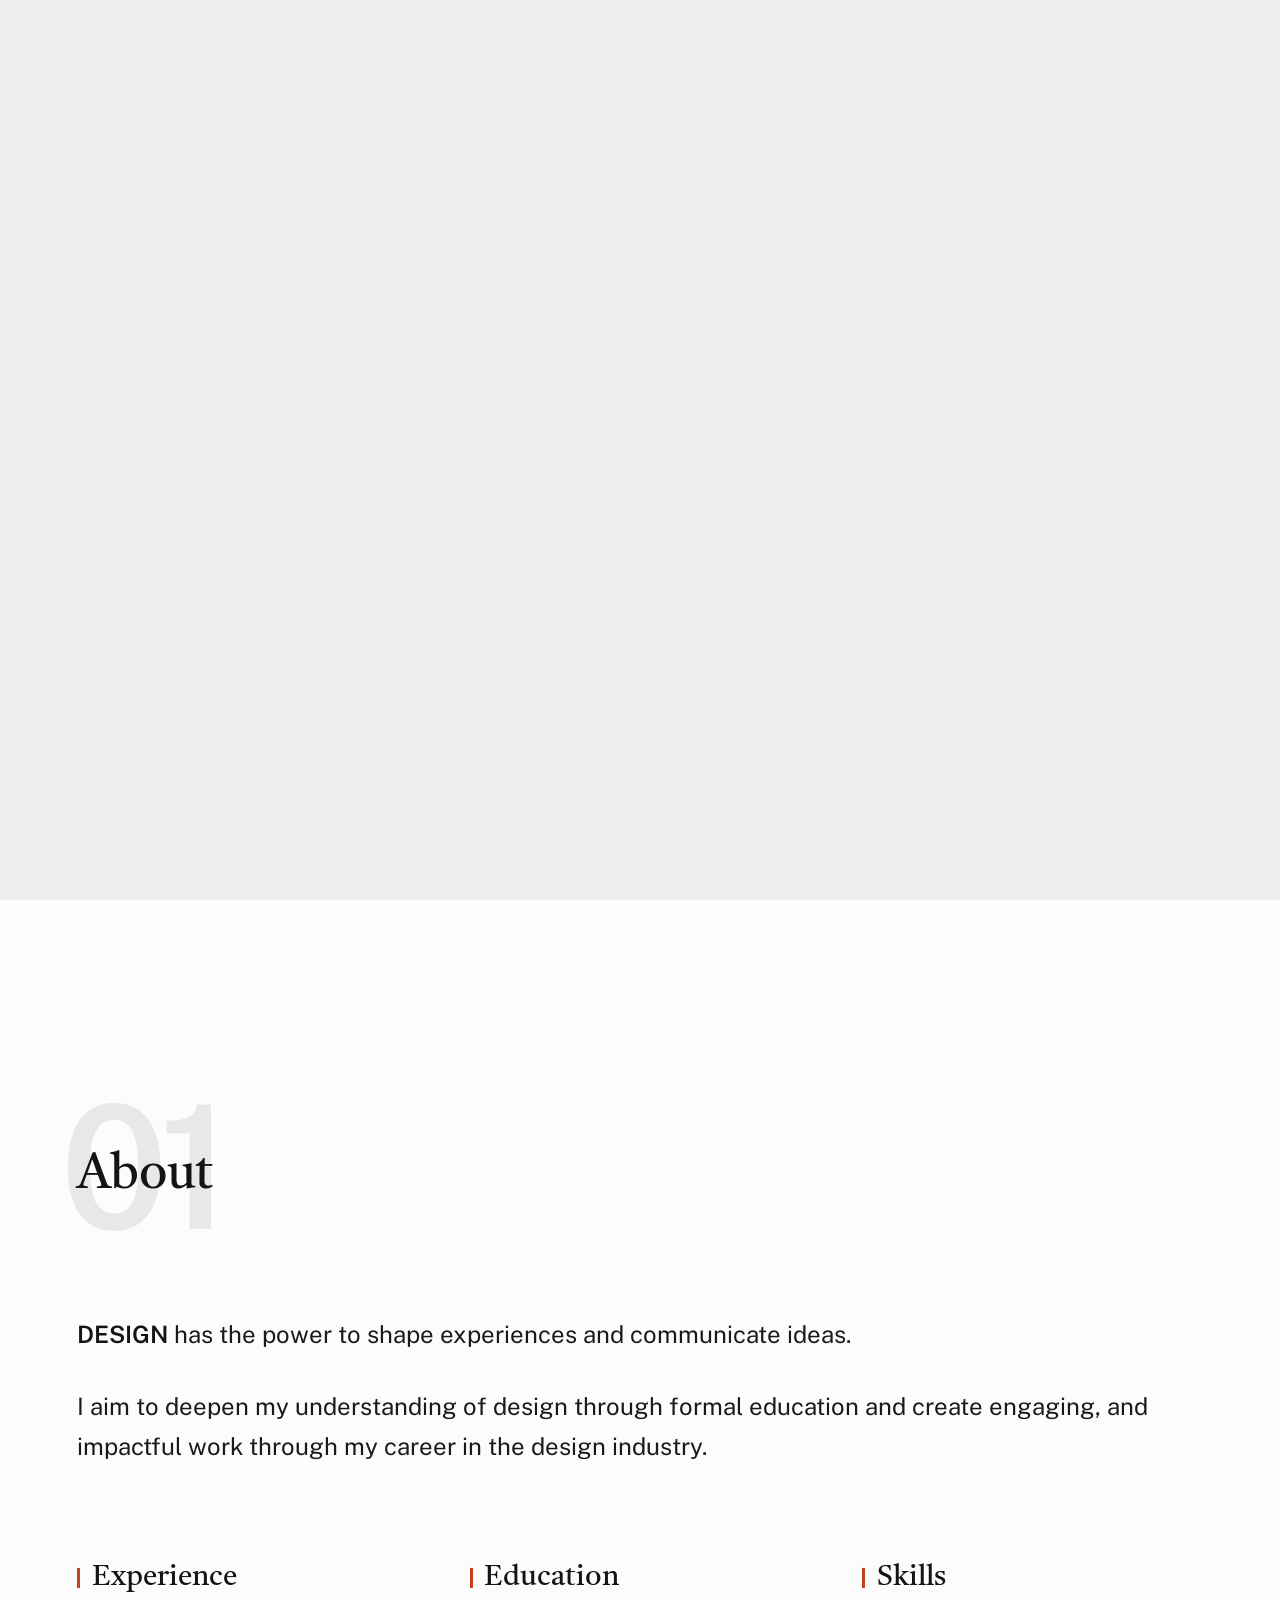
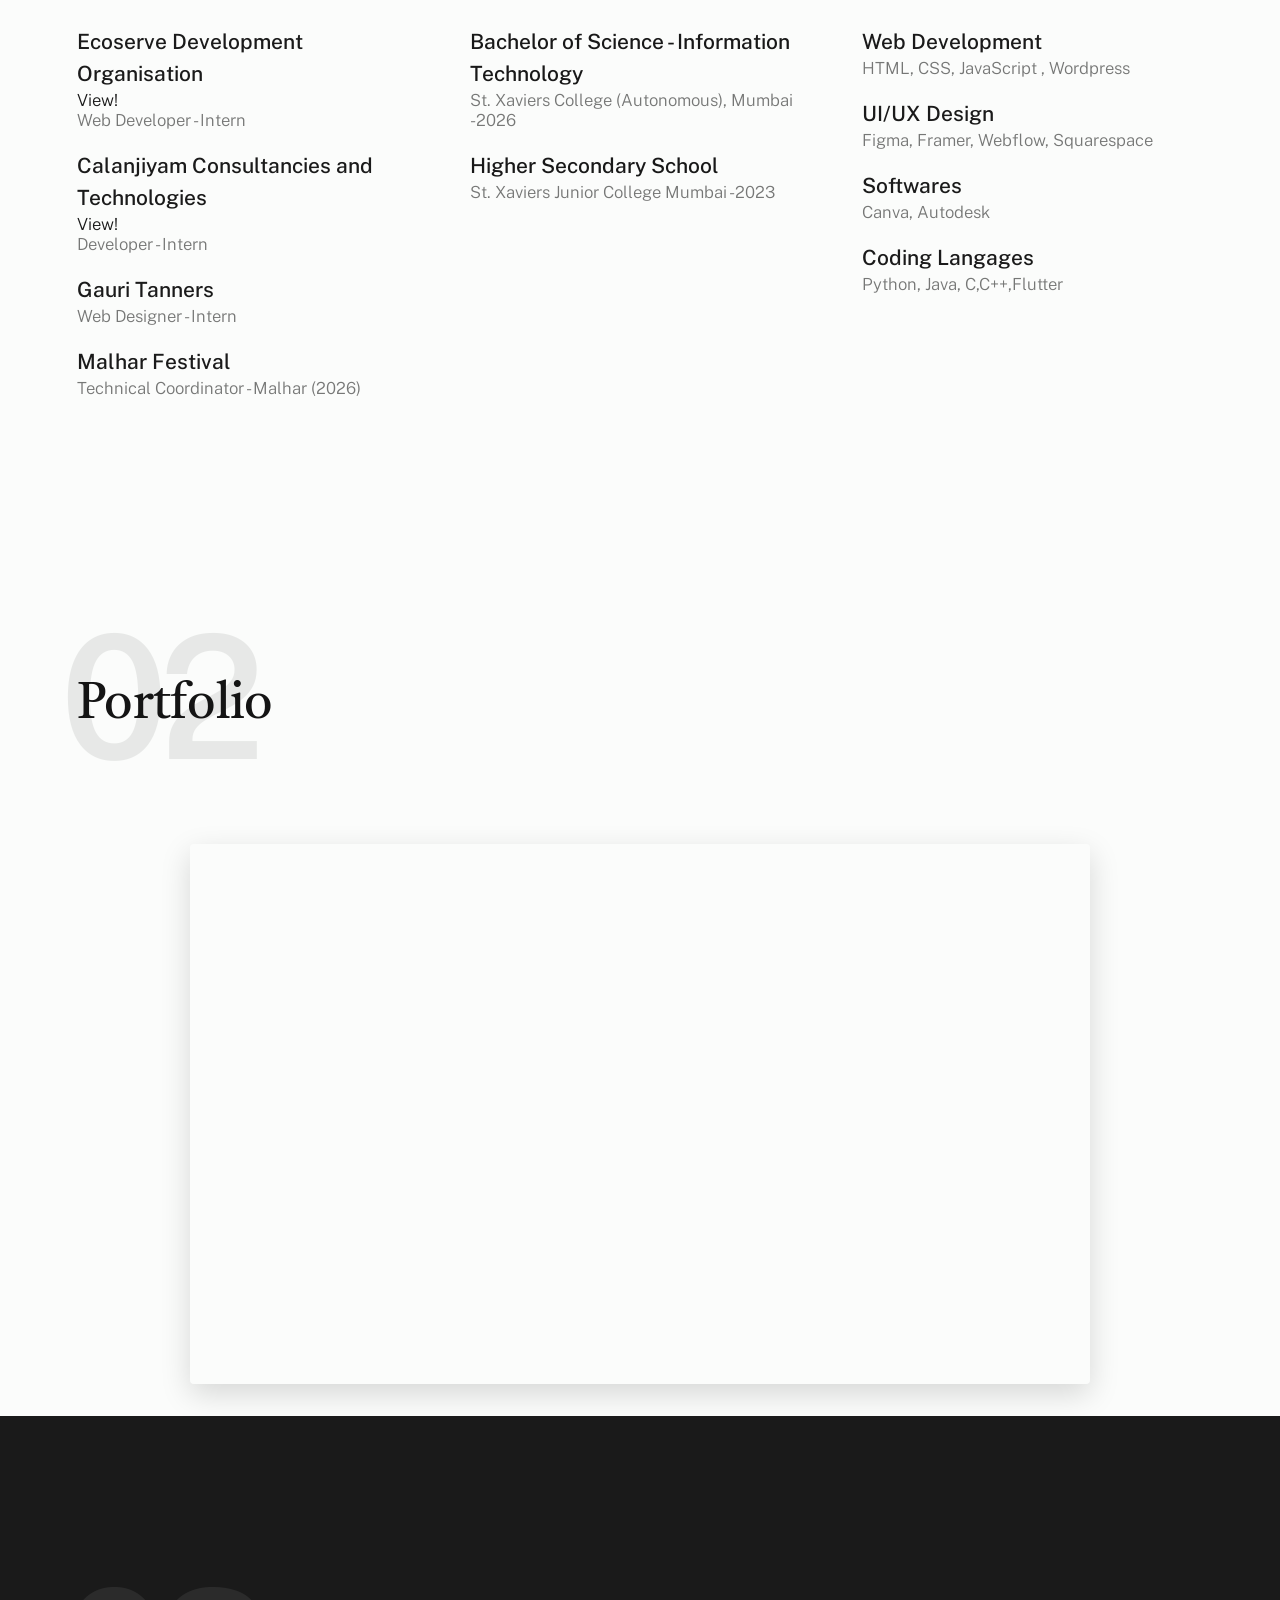
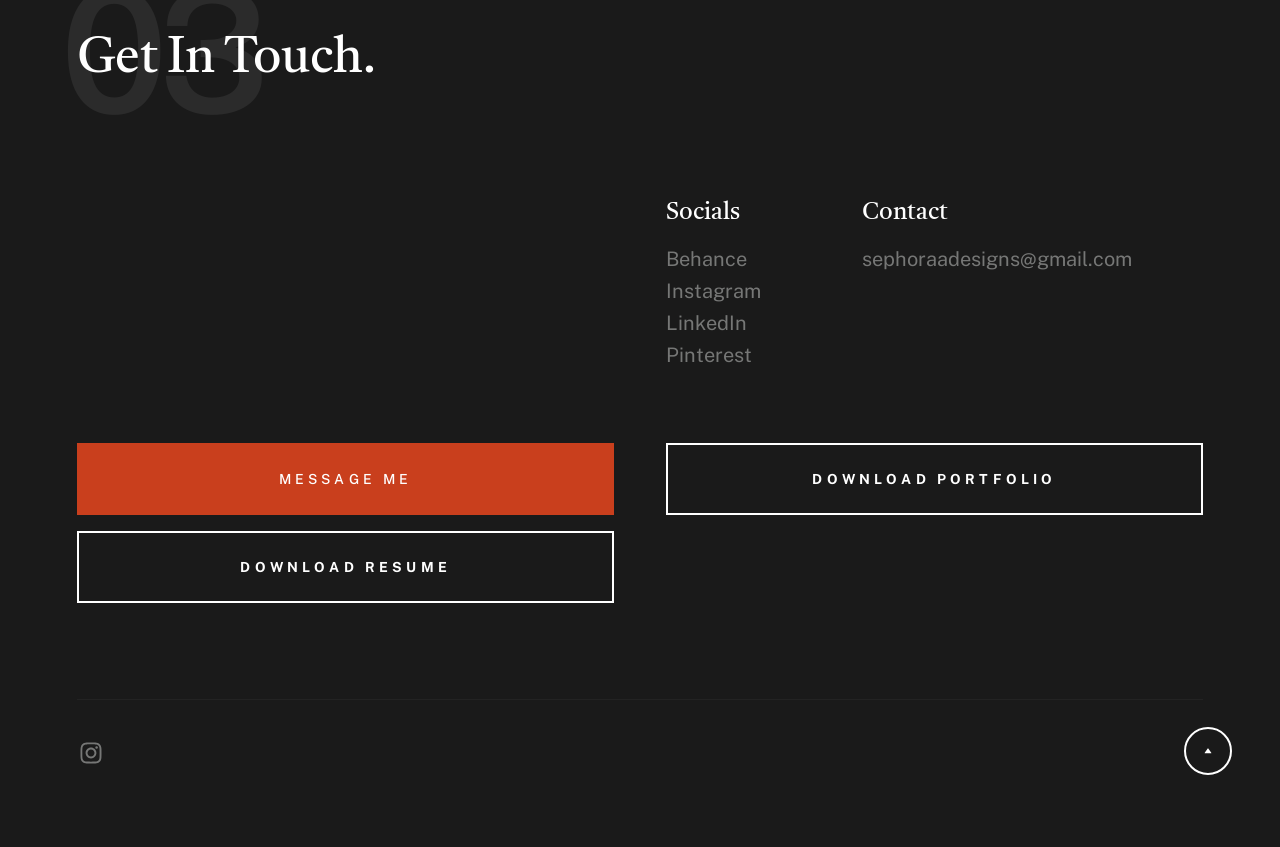
<file: index.html>
<!doctype html>
<html lang="en" class="no-js">
  <head>
    <!--- basic page needs
    ================================================== -->
    <meta charset="utf-8" />
    <meta name="viewport" content="width=device-width, initial-scale=1" />
    <title>Sephora Fernandes</title>

    <script>
      document.documentElement.classList.remove("no-js");
      document.documentElement.classList.add("js");
    </script>

    <!-- CSS
    ================================================== -->
    <link rel="stylesheet" href="css/vendor.css" />
    <link rel="stylesheet" href="css/styles.css" />

    <!-- favicons
    ================================================== -->
    <link rel="apple-touch-icon" sizes="180x180" href="apple-touch-icon.png" />
    <link rel="icon" type="image/png" sizes="32x32" href="favicon-32x32.png" />
    <link rel="icon" type="image/png" sizes="16x16" href="favicon-16x16.png" />
    <link rel="manifest" href="site.webmanifest" />
  </head>

  <body id="top">
    <!-- preloader
    ================================================== -->
    <div id="preloader">
      <div id="loader" class="dots-fade">
        <div></div>
        <div></div>
        <div></div>
      </div>
    </div>

    <!-- page wrap
    ================================================== -->
    <div id="page" class="s-pagewrap">
      <!-- # site header 
        ================================================== -->
      <header class="s-header">
        <div class="row s-header__inner">
          <div class="s-header__block">
            <div class="s-header__logo">
              <a class="logo" href="index.html">
                <img src="images/logo.svg" alt="Homepage" />
              </a>
            </div>

            <a class="s-header__menu-toggle" href="#0"><span>Menu</span></a>
          </div>
          <!-- end s-header__block -->

          <nav class="s-header__nav">
            <ul class="s-header__menu-links">
              <li class="current">
                <a class="smoothscroll" href="#intro">Intro</a>
              </li>
              <li><a class="smoothscroll" href="#about">About</a></li>
              <li><a class="smoothscroll" href="#works">Works</a></li>
              <li><a class="smoothscroll" href="#footer">Contact</a></li>
            </ul>
            <!-- s-header__menu-links -->
          </nav>
          <!-- end s-header__nav -->
        </div>
        <!-- end s-header__inner -->
      </header>
      <!-- end s-header -->

      <!-- # intro
        ================================================== -->
      <section id="intro" class="s-intro target-section">
        <div class="row s-intro__content width-sixteen-col">
          <div class="column lg-12 s-intro__content-inner grid-block grid-16">
            <div class="s-intro__content-text">
              <!-- <div class="s-intro__content-pretitle text-pretitle">Hello</div> -->
              <h2 class="s-intro__content-title">
                Aspiring Designer crafting clean, user-focused experiences.
              </h2>

              <div class="s-intro__content-btns">
                <a class="smoothscroll btn" href="#about">About </a>
                <a class="smoothscroll btn btn--stroke" href="#footer"
                  >Get In Touch</a
                >
              </div>
              <!-- s-intro__content-btns -->
            </div>
            <!-- s-intro__content-text -->
          </div>
          <!-- s-intro__content-inner -->
        </div>
        <!-- s-intro__content -->

        <ul class="s-intro__social social-list">
          <!-- Facebookicon -->
          <!-- <li>
            <a href="#0">
              <svg
                xmlns="http://www.w3.org/2000/svg"
                width="24"
                height="24"
                viewBox="0 0 24 24"
                style="fill: rgba(0, 0, 0, 1);"
              >
                <path
                  d="M20,3H4C3.447,3,3,3.448,3,4v16c0,0.552,0.447,1,1,1h8.615v-6.96h-2.338v-2.725h2.338v-2c0-2.325,1.42-3.592,3.5-3.592 c0.699-0.002,1.399,0.034,2.095,0.107v2.42h-1.435c-1.128,0-1.348,0.538-1.348,1.325v1.735h2.697l-0.35,2.725h-2.348V21H20 c0.553,0,1-0.448,1-1V4C21,3.448,20.553,3,20,3z"
                ></path>
              </svg>
              <span class="u-screen-reader-text">Facebook</span>
            </a>
          </li> -->

          <!-- Twittericon -->
          <!-- <li>
            <a href="#0">
              <svg
                xmlns="http://www.w3.org/2000/svg"
                width="24"
                height="24"
                viewBox="0 0 24 24"
                style="fill: rgba(0, 0, 0, 1);"
              >
                <path
                  d="M19.633,7.997c0.013,0.175,0.013,0.349,0.013,0.523c0,5.325-4.053,11.461-11.46,11.461c-2.282,0-4.402-0.661-6.186-1.809 c0.324,0.037,0.636,0.05,0.973,0.05c1.883,0,3.616-0.636,5.001-1.721c-1.771-0.037-3.255-1.197-3.767-2.793 c0.249,0.037,0.499,0.062,0.761,0.062c0.361,0,0.724-0.05,1.061-0.137c-1.847-0.374-3.23-1.995-3.23-3.953v-0.05 c0.537,0.299,1.16,0.486,1.82,0.511C3.534,9.419,2.823,8.184,2.823,6.787c0-0.748,0.199-1.434,0.548-2.032 c1.983,2.443,4.964,4.04,8.306,4.215c-0.062-0.3-0.1-0.611-0.1-0.923c0-2.22,1.796-4.028,4.028-4.028 c1.16,0,2.207,0.486,2.943,1.272c0.91-0.175,1.782-0.512,2.556-0.973c-0.299,0.935-0.936,1.721-1.771,2.22 c0.811-0.088,1.597-0.312,2.319-0.624C21.104,6.712,20.419,7.423,19.633,7.997z"
                ></path>
              </svg>
              <span class="u-screen-reader-text">Twitter</span>
            </a>
          </li> -->
          <li>
            <a href="#0">
              <svg
                xmlns="http://www.w3.org/2000/svg"
                width="24"
                height="24"
                viewBox="0 0 24 24"
                style="fill: rgba(0, 0, 0, 1)"
              >
                <path
                  d="M11.999,7.377c-2.554,0-4.623,2.07-4.623,4.623c0,2.554,2.069,4.624,4.623,4.624c2.552,0,4.623-2.07,4.623-4.624 C16.622,9.447,14.551,7.377,11.999,7.377L11.999,7.377z M11.999,15.004c-1.659,0-3.004-1.345-3.004-3.003 c0-1.659,1.345-3.003,3.004-3.003s3.002,1.344,3.002,3.003C15.001,13.659,13.658,15.004,11.999,15.004L11.999,15.004z"
                ></path>
                <circle cx="16.806" cy="7.207" r="1.078"></circle>
                <path
                  d="M20.533,6.111c-0.469-1.209-1.424-2.165-2.633-2.632c-0.699-0.263-1.438-0.404-2.186-0.42 c-0.963-0.042-1.268-0.054-3.71-0.054s-2.755,0-3.71,0.054C7.548,3.074,6.809,3.215,6.11,3.479C4.9,3.946,3.945,4.902,3.477,6.111 c-0.263,0.7-0.404,1.438-0.419,2.186c-0.043,0.962-0.056,1.267-0.056,3.71c0,2.442,0,2.753,0.056,3.71 c0.015,0.748,0.156,1.486,0.419,2.187c0.469,1.208,1.424,2.164,2.634,2.632c0.696,0.272,1.435,0.426,2.185,0.45 c0.963,0.042,1.268,0.055,3.71,0.055s2.755,0,3.71-0.055c0.747-0.015,1.486-0.157,2.186-0.419c1.209-0.469,2.164-1.424,2.633-2.633 c0.263-0.7,0.404-1.438,0.419-2.186c0.043-0.962,0.056-1.267,0.056-3.71s0-2.753-0.056-3.71C20.941,7.57,20.801,6.819,20.533,6.111z M19.315,15.643c-0.007,0.576-0.111,1.147-0.311,1.688c-0.305,0.787-0.926,1.409-1.712,1.711c-0.535,0.199-1.099,0.303-1.67,0.311 c-0.95,0.044-1.218,0.055-3.654,0.055c-2.438,0-2.687,0-3.655-0.055c-0.569-0.007-1.135-0.112-1.669-0.311 c-0.789-0.301-1.414-0.923-1.719-1.711c-0.196-0.534-0.302-1.099-0.311-1.669c-0.043-0.95-0.053-1.218-0.053-3.654 c0-2.437,0-2.686,0.053-3.655c0.007-0.576,0.111-1.146,0.311-1.687c0.305-0.789,0.93-1.41,1.719-1.712 c0.534-0.198,1.1-0.303,1.669-0.311c0.951-0.043,1.218-0.055,3.655-0.055c2.437,0,2.687,0,3.654,0.055 c0.571,0.007,1.135,0.112,1.67,0.311c0.786,0.303,1.407,0.925,1.712,1.712c0.196,0.534,0.302,1.099,0.311,1.669 c0.043,0.951,0.054,1.218,0.054,3.655c0,2.436,0,2.698-0.043,3.654H19.315z"
                ></path>
              </svg>
              <span class="u-screen-reader-text">Instagram</span>
            </a>
          </li>
          <li>
            <a href="#0">
              <svg
                xmlns="http://www.w3.org/2000/svg"
                width="24"
                height="24"
                viewBox="0 0 24 24"
                style="fill: rgba(0, 0, 0, 1)"
              >
                <path
                  d="M7.799,5.698c0.589,0,1.122,0.051,1.601,0.152c0.479,0.102,0.888,0.267,1.226,0.497 c0.337,0.23,0.598,0.539,0.783,0.929c0.184,0.389,0.276,0.873,0.276,1.452c0,0.625-0.142,1.146-0.428,1.563 c-0.285,0.417-0.708,0.76-1.27,1.028c0.764,0.22,1.335,0.607,1.712,1.16c0.377,0.553,0.566,1.219,0.566,1.998 c0,0.629-0.122,1.175-0.366,1.638c-0.244,0.463-0.576,0.84-0.995,1.13c-0.42,0.291-0.9,0.507-1.443,0.65 c-0.542,0.142-1.1,0.213-1.673,0.213H0V5.698H7.799z M7.332,10.989c0.482,0,0.879-0.115,1.191-0.346 c0.312-0.23,0.464-0.605,0.464-1.123c0-0.286-0.052-0.521-0.155-0.706c-0.103-0.184-0.241-0.328-0.413-0.434 c-0.172-0.105-0.371-0.179-0.598-0.221c-0.227-0.042-0.464-0.063-0.711-0.063H3.553v2.893H7.332z M7.561,16.508 c0.27,0,0.527-0.026,0.773-0.078c0.246-0.052,0.462-0.142,0.65-0.27c0.187-0.128,0.337-0.302,0.45-0.521 c0.113-0.22,0.169-0.501,0.169-0.843c0-0.673-0.19-1.154-0.57-1.443c-0.38-0.29-0.882-0.435-1.508-0.435H3.553v3.59H7.561z"
                ></path>
                <path
                  d="M16.358,16.622c0.387,0.376,0.943,0.564,1.668,0.564c0.521,0,0.97-0.131,1.346-0.394 c0.376-0.262,0.606-0.539,0.69-0.831h2.717c-0.435,1.348-1.101,2.31-2.001,2.886c-0.9,0.576-1.987,0.864-3.262,0.864 c-0.885,0-1.683-0.142-2.394-0.425c-0.711-0.283-1.314-0.686-1.811-1.207c-0.496-0.521-0.879-1.144-1.149-1.869 c-0.27-0.725-0.405-1.522-0.405-2.394c0-0.842,0.139-1.625,0.417-2.349c0.278-0.725,0.671-1.351,1.179-1.881 c0.508-0.529,1.114-0.946,1.821-1.249c0.706-0.303,1.488-0.455,2.346-0.455c0.957,0,1.792,0.185,2.503,0.554 c0.711,0.369,1.296,0.864,1.753,1.485c0.457,0.621,0.79,1.327,0.997,2.118c0.207,0.791,0.281,1.619,0.221,2.483h-8.36 C15.685,15.567,15.972,16.246,16.358,16.622z M19.249,11.298c-0.31-0.34-0.815-0.51-1.516-0.51c-0.457,0-0.836,0.078-1.137,0.233 c-0.301,0.156-0.542,0.349-0.722,0.58c-0.181,0.231-0.305,0.477-0.374,0.738c-0.069,0.262-0.111,0.494-0.125,0.697h4.66 C19.926,12.255,19.559,11.638,19.249,11.298z"
                ></path>
                <rect x="13.926" y="5.405" width="6.804" height="1.471"></rect>
              </svg>
              <span class="u-screen-reader-text">Behance</span>
            </a>
          </li>

          <li>
            <a href="#0">
              <svg
                xmlns="http://www.w3.org/2000/svg"
                width="24"
                height="24"
                viewBox="0 0 24 24"
                style="fill: rgba(0, 0, 0, 1)"
              >
                <path
                  d="M21,4H3C1.897,4,1,4.897,1,6v12c0,1.103,0.897,2,2,2h18c1.103,0,2-0.897,2-2V6C23,4.897,22.103,4,21,4z M21,6 v0.511l-9,7.2L3,6.511V6H21z M3,18V8.97l8.375,6.7C11.56,15.815,11.78,15.87,12,15.87s0.44-0.055,0.625-0.2L21,8.97V18H3z"
                ></path>
              </svg>
              <span class="u-screen-reader-text">Mail</span>
            </a>
          </li>
          <li>
            <a href="#0">
              <svg
                xmlns="http://www.w3.org/2000/svg"
                width="24"
                height="24"
                viewBox="0 0 24 24"
                style="fill: rgba(0, 0, 0, 1)"
              >
                <path
                  d="M11.99 2C6.472 2 2 6.473 2 11.99c0 4.232 2.633 7.85 6.35 9.306-.088-.79-.166-2.006.034-2.868.182-.78 1.172-4.966 1.172-4.966s-.299-.599-.299-1.484c0-1.388.805-2.425 1.808-2.425.853 0 1.264.64 1.264 1.407 0 .858-.546 2.139-.827 3.327-.235.994.499 1.805 1.479 1.805 1.775 0 3.141-1.872 3.141-4.575 0-2.392-1.719-4.064-4.173-4.064-2.843 0-4.512 2.132-4.512 4.335 0 .858.331 1.779.744 2.28a.3.3 0 0 1 .069.286c-.076.315-.245.994-.277 1.133-.044.183-.145.222-.335.134-1.247-.581-2.027-2.405-2.027-3.871 0-3.151 2.289-6.045 6.601-6.045 3.466 0 6.159 2.469 6.159 5.77 0 3.444-2.171 6.213-5.184 6.213-1.013 0-1.964-.525-2.29-1.146l-.623 2.374c-.225.868-.834 1.956-1.241 2.62a10 10 0 0 0 2.958.445c5.517 0 9.99-4.473 9.99-9.99S17.507 2 11.99 2"
                ></path>
              </svg>
              <span class="u-screen-reader-text">Pinterest</span>
            </a>
          </li>
        </ul>
        <!-- end s-intro__social -->

        <div class="s-intro__content-media">
          <img
            src="images/sephora-intro.jpg"
            srcset="images/sephora-intro.jpg 1x, images/sephora-intro.jpg 2x"
            alt=""
          />
        </div>
        <!-- s-intro__content-media -->

        <!-- end s-intro__btn-download -->

        <div class="s-intro__scroll-down">
          <a href="#about" class="smoothscroll">
            <div class="scroll-icon">
              <svg
                xmlns="http://www.w3.org/2000/svg"
                width="24"
                height="24"
                viewBox="0 0 24 24"
                style="fill: rgba(0, 0, 0, 1)"
              >
                <path
                  d="M11.178 19.569a.998.998 0 0 0 1.644 0l9-13A.999.999 0 0 0 21 5H3a1.002 1.002 0 0 0-.822 1.569l9 13z"
                ></path>
              </svg>
            </div>
            <span class="scroll-text u-screen-reader-text">Scroll Down</span>
          </a>
        </div>
        <!-- s-intro__scroll-down -->
      </section>
      <!-- end s-intro -->

      <!-- # about
        ================================================== -->
      <section id="about" class="s-about target-section">
        <div class="row s-about__content">
          <div class="column xl-12">
            <div class="section-header" data-num="01">
              <h2 class="text-display-title">About</h2>
            </div>
            <!-- end section-header -->

            <p class="attention-getter">
              <b>DESIGN </b> has the power to shape experiences and communicate
              ideas.
            </p>

            <p class="attention-getter">
              I aim to deepen my understanding of design through formal
              education and create engaging, and impactful work through my
              career in the design industry.
            </p>

            <div class="grid-list-items s-about__blocks">
              <div class="grid-list-items__item s-about__block">
                <h4 class="s-about__block-title">Experience</h4>
                <ul class="s-about__list">
                  <li>
                    Ecoserve Development Organisation
                    <span>
                      <a href="/website/index.html">View!</a>
                    </span>
                    <span>Web Developer - Intern </span>
                  </li>
                  <li>
                    Calanjiyam Consultancies and Technologies
                    <span>
                      <a href="/finance-tracker/pages/profile.html">View!</a>
                    </span>
                    <span>Developer - Intern</span>
                  </li>
                  <li>
                    Gauri Tanners
                    <span>Web Designer - Intern</span>
                  </li>
                  <li>
                    Malhar Festival
                    <span>Technical Coordinator - Malhar (2026)</span>
                  </li>
                  <!-- <li>
                    Figma
                    <span>UI Designer</span>
                  </li>
                  <li>
                    Microsoft
                    <span>UI Designer</span>
                  </li> -->
                </ul>
              </div>
              <!--end s-about__block -->

              <div class="grid-list-items__item s-about__block">
                <h4 class="s-about__block-title">Education</h4>

                <ul class="s-about__list">
                  <li>
                    <a href="#0">
                      Bachelor of Science - Information Technology
                      <span
                        >St. Xaviers College (Autonomous), Mumbai -2026</span
                      >
                    </a>
                  </li>
                  <li>
                    <a href="#0">
                      Higher Secondary School
                      <span>St. Xaviers Junior College Mumbai -2023</span>
                    </a>
                  </li>
                </ul>
              </div>
              <!--end s-about__block -->

              <div class="grid-list-items__item s-about__block">
                <h4 class="s-about__block-title">Skills</h4>

                <ul class="s-about__list">
                  <li>
                    Web Development
                    <span>HTML, CSS, JavaScript , Wordpress</span>
                  </li>
                  <li>
                    UI/UX Design
                    <span>Figma, Framer, Webflow, Squarespace </span>
                  </li>
                  <li>
                    Softwares
                    <span>Canva, Autodesk </span>
                  </li>
                  <li>
                    Coding Langages
                    <span>Python, Java, C,C++,Flutter </span>
                  </li>
                </ul>
              </div>
              <!--end s-about__block -->
            </div>
            <!-- grid-list-items -->
          </div>
          <!--end column -->
        </div>
        <!--end s-about__content -->
      </section>
      <!-- end s-about -->

      <!-- # works
        ================================================== -->
      <!-- # works
    ================================================== -->
      <section id="works" class="s-works target-section">
        <div class="row">
          <div class="column xl-12">
            <div class="section-header" data-num="02">
              <h2 class="text-display-title">Portfolio</h2>
            </div>
            <!-- end section-header -->
          </div>
        </div>

        <div class="row">
          <div class="column xl-12">
            <div class="s-works__flipbook">
              <div
                style="
                  position: relative;
                  padding-top: max(60%, 324px);
                  width: 100%;
                  height: 0;
                "
              >
                <iframe
                  style="
                    position: absolute;
                    border: none;
                    width: 100%;
                    height: 100%;
                    left: 0;
                    top: 0;
                  "
                  src="https://online.fliphtml5.com/wwgcw/Portfolio_Final_compressed/"
                  title="Sephora Fernandes Portfolio"
                  seamless="seamless"
                  scrolling="no"
                  frameborder="0"
                  allowtransparency="true"
                  allowfullscreen="true"
                >
                </iframe>
              </div>
            </div>
            <!-- end s-works__flipbook -->
          </div>
        </div>
      </section>
      <!-- end s-works -->
      <!-- end s-works -->

      <!-- # numbers
        ================================================== -->

      <!-- end s-numbers -->

      <!-- # footer 
        ================================================== -->
      <footer id="footer" class="s-footer target-section">
        <div class="row">
          <div class="column lg-12">
            <div class="section-header light-on-dark" data-num="03">
              <h2 class="text-display-title">Get In Touch.</h2>
            </div>
            <!-- end section-header -->
          </div>
        </div>

        <div class="row s-footer__content">
          <div class="column xl-6 md-12 s-footer__block s-footer__about">
            <!-- <p class="attention-getter">
              Lorem ipsum dolor sit amet consectetur adipisicing elit. Voluptas
              illum quasi facere libero, fugiat laboriosam possimus amet
              consectetur adipisicing elit reprehenderit eveniet tempore
              quisquam ipsa id esse. Facere ratione dignissimos.
            </p> -->
          </div>
          <!-- end section-footer__about -->

          <div class="column xl-6 md-12 s-footer__block s-footer__site-links">
            <div class="row">
              <div class="column xl-4 lg-5 md-6 tab-12">
                <h5>Socials</h5>
                <ul class="link-list">
                  <!-- <li><a href="#0">Facebook</a></li> -->
                  <li>
                    <a href="https://www.behance.net/sephoraaa">Behance</a>
                  </li>
                  <li>
                    <a
                      href="https://www.instagram.com/artttgrid?utm_source=ig_web_button_share_sheet&igsh=ZDNlZDc0MzIxNw=="
                      >Instagram</a
                    >
                  </li>

                  <li>
                    <a href="https://www.linkedin.com/in/sephora-fernandes"
                      >LinkedIn</a
                    >
                  </li>
                  <li><a href="#0">Pinterest</a></li>
                  <!-- <li>
                    <a href="https://styleshout.com/go/hostinger/">Hostinger</a>
                  </li> -->
                </ul>
              </div>
              <div class="column xl-6 md-6 tab-12">
                <h5>Contact</h5>
                <ul class="link-list">
                  <li><a href="mailto:#0">sephoraadesigns@gmail.com</a></li>
                  <!-- <li><a href="tel:+1975432345">+197 543 2345</a></li> -->
                </ul>
              </div>
            </div>
          </div>
          <!-- end section-footer__site-links -->
        </div>
        <!-- end section-footer__content -->

        <div class="row s-footer__buttons">
          <div class="column xl-6 tab-12">
            <a href="mailto:#0" class="btn btn--primary btn--large u-fullwidth"
              >Message Me</a
            >
          </div>

          <div class="column xl-6 tab-12">
            <a
              href="/images/Portfolio-Sephora.pdf"
              class="btn btn--stroke btn--large u-fullwidth"
              download
            >
              Download Portfolio
            </a>
          </div>
          <div class="column xl-6 tab-12">
            <a
              href="/images/SephoraF_Resume.pdf"
              class="btn btn--stroke btn--large u-fullwidth"
              download
            >
              Download Resume
            </a>
          </div>
        </div>
        <!-- end section-footer__buttons -->

        <div class="row s-footer__bottom">
          <div class="column xl-6 lg-12">
            <ul class="s-footer__social social-list">
              <li>
                <a href="#0">
                  <svg
                    xmlns="http://www.w3.org/2000/svg"
                    width="24"
                    height="24"
                    viewBox="0 0 24 24"
                    style="fill: rgba(0, 0, 0, 1)"
                  >
                    <path
                      d="M11.999,7.377c-2.554,0-4.623,2.07-4.623,4.623c0,2.554,2.069,4.624,4.623,4.624c2.552,0,4.623-2.07,4.623-4.624 C16.622,9.447,14.551,7.377,11.999,7.377L11.999,7.377z M11.999,15.004c-1.659,0-3.004-1.345-3.004-3.003 c0-1.659,1.345-3.003,3.004-3.003s3.002,1.344,3.002,3.003C15.001,13.659,13.658,15.004,11.999,15.004L11.999,15.004z"
                    ></path>
                    <circle cx="16.806" cy="7.207" r="1.078"></circle>
                    <path
                      d="M20.533,6.111c-0.469-1.209-1.424-2.165-2.633-2.632c-0.699-0.263-1.438-0.404-2.186-0.42 c-0.963-0.042-1.268-0.054-3.71-0.054s-2.755,0-3.71,0.054C7.548,3.074,6.809,3.215,6.11,3.479C4.9,3.946,3.945,4.902,3.477,6.111 c-0.263,0.7-0.404,1.438-0.419,2.186c-0.043,0.962-0.056,1.267-0.056,3.71c0,2.442,0,2.753,0.056,3.71 c0.015,0.748,0.156,1.486,0.419,2.187c0.469,1.208,1.424,2.164,2.634,2.632c0.696,0.272,1.435,0.426,2.185,0.45 c0.963,0.042,1.268,0.055,3.71,0.055s2.755,0,3.71-0.055c0.747-0.015,1.486-0.157,2.186-0.419c1.209-0.469,2.164-1.424,2.633-2.633 c0.263-0.7,0.404-1.438,0.419-2.186c0.043-0.962,0.056-1.267,0.056-3.71s0-2.753-0.056-3.71C20.941,7.57,20.801,6.819,20.533,6.111z M19.315,15.643c-0.007,0.576-0.111,1.147-0.311,1.688c-0.305,0.787-0.926,1.409-1.712,1.711c-0.535,0.199-1.099,0.303-1.67,0.311 c-0.95,0.044-1.218,0.055-3.654,0.055c-2.438,0-2.687,0-3.655-0.055c-0.569-0.007-1.135-0.112-1.669-0.311 c-0.789-0.301-1.414-0.923-1.719-1.711c-0.196-0.534-0.302-1.099-0.311-1.669c-0.043-0.95-0.053-1.218-0.053-3.654 c0-2.437,0-2.686,0.053-3.655c0.007-0.576,0.111-1.146,0.311-1.687c0.305-0.789,0.93-1.41,1.719-1.712 c0.534-0.198,1.1-0.303,1.669-0.311c0.951-0.043,1.218-0.055,3.655-0.055c2.437,0,2.687,0,3.654,0.055 c0.571,0.007,1.135,0.112,1.67,0.311c0.786,0.303,1.407,0.925,1.712,1.712c0.196,0.534,0.302,1.099,0.311,1.669 c0.043,0.951,0.054,1.218,0.054,3.655c0,2.436,0,2.698-0.043,3.654H19.315z"
                    ></path>
                  </svg>
                  <span class="u-screen-reader-text">Instagram</span>
                </a>
              </li>
            </ul>
          </div>
          <!-- end section-footer__social -->

          <div class="column xl-6 lg-12">
            <p class="ss-copyright">
              <!-- <span>© Copyright Hudson 2023</span>
              <span
                >Design by
                <a href="https://styleshout.com/">StyleShout</a> Distribution by
                <a href="https://themewagon.com">ThemeWagon</a></span
              > -->
            </p>
          </div>
        </div>
        <!-- end section-footer__bottom -->

        <div class="ss-go-top">
          <a class="smoothscroll" title="Back to Top" href="#top">
            <svg
              xmlns="http://www.w3.org/2000/svg"
              width="24"
              height="24"
              viewBox="0 0 24 24"
              style="fill: rgba(0, 0, 0, 1)"
            >
              <path
                d="M5.536 21.886a1.004 1.004 0 0 0 1.033-.064l13-9a1 1 0 0 0 0-1.644l-13-9A1 1 0 0 0 5 3v18a1 1 0 0 0 .536.886z"
              ></path>
            </svg>
          </a>
          <span>Back To Top</span>
        </div>
        <!-- end ss-go-top -->
      </footer>
      <!-- end s-footer -->
    </div>
    <!-- end page-wrap -->

    <!-- Java Script
    ================================================== -->
    <script src="js/plugins.js"></script>
    <script src="js/main.js"></script>
  </body>
</html>
</file>
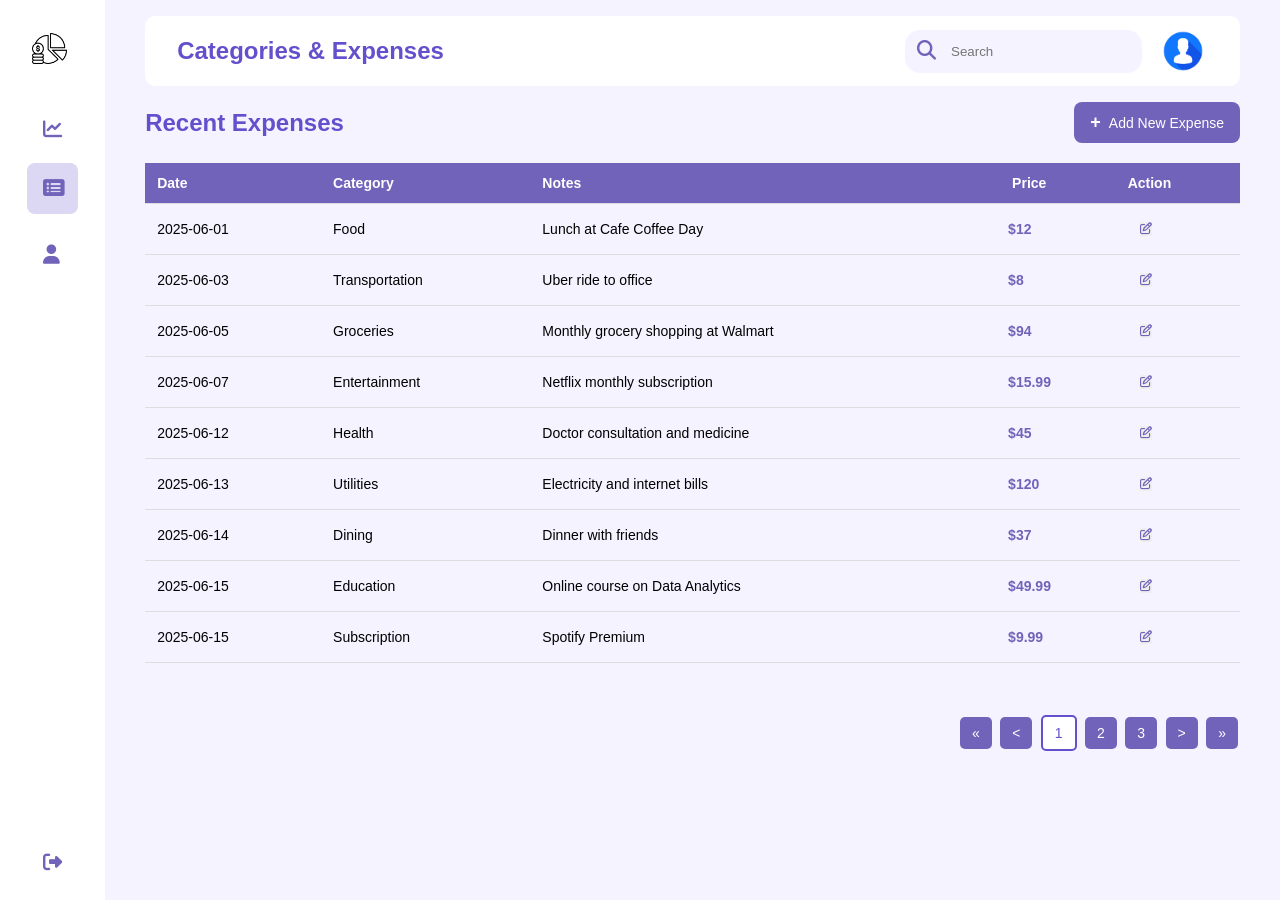
<file: finance-tracker/pages/categories.html>
<!doctype html>
<html lang="en">
  <head>
    <meta charset="UTF-8" />
    <meta http-equiv="X-UA-Compatible" content="IE=edge" />
    <meta name="viewport" content="width=device-width, initial-scale=1.0" />
    <title>Categories - Expense Tracker</title>
    <link rel="stylesheet" href="/finance-tracker/css/categories_styles.css" />
    <link
      rel="stylesheet"
      href="https://cdnjs.cloudflare.com/ajax/libs/font-awesome/6.4.0/css/all.min.css"
    />
  </head>

  <body>
    <!-- Sidebar -->
    <div class="sidebar">
      <!-- Logo section -->
      <div class="logo">
        <img src="/finance-tracker/assests/budget.png" alt="Logo" />
        <p>FinTrack Pro</p>
      </div>
      <ul class="menu">
        <li>
          <a href="dashboard.html"
            ><i class="fas fa-chart-line"></i><span>Dashboard</span></a
          >
        </li>
        <li class="active">
          <a href="#"><i class="fas fa-list-alt"></i><span>Expenses</span></a>
        </li>
        <li>
          <a href="profile.html"
            ><i class="fas fa-user"></i><span>My Profile</span></a
          >
        </li>
        <li class="logout">
          <a href="login.html"
            ><i class="fas fa-sign-out-alt"></i><span>Logout</span></a
          >
        </li>
      </ul>
    </div>

    <!-- Main content -->
    <div class="main--content">
      <div class="header--wrapper">
        <div class="header--title"><h2>Categories & Expenses</h2></div>
        <div class="user--info">
          <div class="search--box">
            <i class="fa-solid fa-search"></i>
            <input type="text" placeholder="Search" />
          </div>
          <img src="/finance-tracker/assests/profile.png" />
        </div>
      </div>

      <!-- Recent Expenses -->
      <div class="container">
        <div class="top-bar">
          <h2>Recent Expenses</h2>
          <button class="add-expense-btn" onclick="openModal()">
            <span class="plus-icon">+</span> Add New Expense
          </button>
        </div>

        <table>
          <thead>
            <tr>
              <th>Date</th>
              <th>Category</th>
              <th>Notes</th>
              <th>Price</th>
              <th>Action</th>
            </tr>
          </thead>
          <tbody>
            <tr>
              <td>2025-06-01</td>
              <td>Food</td>
              <td>Lunch at Cafe Coffee Day</td>
              <td class="price">$12</td>
              <td>
                <button class="edit-btn"><i class="far fa-edit"></i></button>
              </td>
            </tr>
            <tr>
              <td>2025-06-03</td>
              <td>Transportation</td>
              <td>Uber ride to office</td>
              <td class="price">$8</td>
              <td>
                <button class="edit-btn"><i class="far fa-edit"></i></button>
              </td>
            </tr>
            <tr>
              <td>2025-06-05</td>
              <td>Groceries</td>
              <td>Monthly grocery shopping at Walmart</td>
              <td class="price">$94</td>
              <td>
                <button class="edit-btn"><i class="far fa-edit"></i></button>
              </td>
            </tr>
            <tr>
              <td>2025-06-07</td>
              <td>Entertainment</td>
              <td>Netflix monthly subscription</td>
              <td class="price">$15.99</td>
              <td>
                <button class="edit-btn"><i class="far fa-edit"></i></button>
              </td>
            </tr>
            <tr>
              <td>2025-06-12</td>
              <td>Health</td>
              <td>Doctor consultation and medicine</td>
              <td class="price">$45</td>
              <td>
                <button class="edit-btn"><i class="far fa-edit"></i></button>
              </td>
            </tr>
            <tr>
              <td>2025-06-13</td>
              <td>Utilities</td>
              <td>Electricity and internet bills</td>
              <td class="price">$120</td>
              <td>
                <button class="edit-btn"><i class="far fa-edit"></i></button>
              </td>
            </tr>
            <tr>
              <td>2025-06-14</td>
              <td>Dining</td>
              <td>Dinner with friends</td>
              <td class="price">$37</td>
              <td>
                <button class="edit-btn"><i class="far fa-edit"></i></button>
              </td>
            </tr>
            <tr>
              <td>2025-06-15</td>
              <td>Education</td>
              <td>Online course on Data Analytics</td>
              <td class="price">$49.99</td>
              <td>
                <button class="edit-btn"><i class="far fa-edit"></i></button>
              </td>
            </tr>
            <tr>
              <td>2025-06-15</td>
              <td>Subscription</td>
              <td>Spotify Premium</td>
              <td class="price">$9.99</td>
              <td>
                <button class="edit-btn"><i class="far fa-edit"></i></button>
              </td>
            </tr>
          </tbody>
        </table>

        <div class="pagination">
          <button>&laquo;</button>
          <button>&lt;</button>
          <button class="active">1</button>
          <button>2</button>
          <button>3</button>
          <button>&gt;</button>
          <button>&raquo;</button>
        </div>
      </div>
    </div>

    <!--LEKHA'S CODE: FORM ENDS HERE-->

    <!-- Modal Form -->
    <div class="modal" id="expenseModal">
      <div class="modal-box">
        <span class="close-button" onclick="closeModal()">&times;</span>
        <h2>Add New Expense Details</h2>
        <form>
          <label for="expense-date">Date <span class="required">*</span></label>
          <input type="date" id="expense-date" name="expense-date" required />

          <label for="expense-category"
            >Category <span class="required">*</span></label
          >
          <select id="expense-category" name="expense-category" required>
            <option value="">Select Category</option>
            <option value="Food">Food</option>
            <option value="Travel">Travel</option>
            <option value="Grocery">Grocery</option>
            <option value="Entertainment">Entertainment</option>
            <option value="Education">Education</option>
            <option value="Others">Others</option>
          </select>
          <a href="#" class="add-category">+ Add New Category</a>

          <label for="expense-amount"
            >Amount <span class="required">*</span></label
          >
          <input
            type="text"
            id="expense-amount"
            name="expense-amount"
            placeholder="amount"
            required
          />

          <label for="expense-description">Description</label>
          <textarea
            id="expense-description"
            name="expense-description"
            placeholder="description"
          ></textarea>

          <label for="expense-file">Attach File (PDF, JSON, DOCX, TXT)</label>
          <input
            type="file"
            id="expense-file"
            name="expense-file"
            accept=".pdf,.json,.docx,.txt"
          />

          <div class="form-buttons">
            <button type="button" class="cancel-button" onclick="closeModal()">
              Cancel
            </button>
            <button type="submit" class="save-button">Save</button>
          </div>
        </form>
      </div>
    </div>

    <!--LEKHA'S CODE: FORM ENDS HERE-->

    <!-- Scripts -->
    <script>
      function openModal() {
        document.getElementById("expenseModal").classList.add("show");
      }
      function closeModal() {
        document.getElementById("expenseModal").classList.remove("show");
      }
    </script>
  </body>
</html>
</file>
<file: css/vendor.css>
/* ===================================================================
 * Hudson Third-party Stylesheets
 * Template Ver. 1.0.0
 * 04-03-2023
 * -------------------------------------------------------------------
 *
 * TOC:
 * # PrismJS 
 * # Swiper
 * # GLightbox
 *
 * ------------------------------------------------------------------- */
 

/* ===================================================================
 * # PrismJS 1.20.0
 *   https://prismjs.com/download.html#themes=prism-okaidia&languages=markup+css+clike+javascript+markup-templating+php 
 *   
 *   okaidia theme for JavaScript, CSS and HTML
 *   Loosely based on Monokai textmate theme by http://www.monokai.nl/
 *   @author ocodia
 * ------------------------------------------------------------------- */
code[class*=language-],
pre[class*=language-] {
    color          : #f8f8f2;
    background     : none;
    text-shadow    : 0 1px rgba(0, 0, 0, 0.3);
    font-family    : var(--font-mono);
    font-size      : calc(var(--text-size) * 0.9444);
    text-align     : left;
    white-space    : pre;
    word-spacing   : normal;
    word-break     : normal;
    word-wrap      : normal;
    line-height    : var(--vspace-1);
    -moz-tab-size  : 4;
    -o-tab-size    : 4;
    tab-size       : 4;
    -webkit-hyphens: none;
    hyphens        : none;
}

/* Code blocks */
pre[class*=language-] {
    padding : var(--vspace-0_5) 0 var(--vspace-1);
    margin  : var(--vspace-1) 0;
    overflow: auto;
}

:not(pre)>code[class*=language-],
pre[class*=language-] {
    background: #272822;
}

/* Inline code */
:not(pre)>code[class*=language-] {
    padding    : 0.1em;
    white-space: normal;
}

.token.comment,
.token.prolog,
.token.doctype,
.token.cdata {
    color: slategray;
}

.token.punctuation {
    color: #f8f8f2;
}

.token.namespace {
    opacity: 0.7;
}

.token.property,
.token.tag,
.token.constant,
.token.symbol,
.token.deleted {
    color: #f92672;
}

.token.boolean,
.token.number {
    color: #ae81ff;
}

.token.selector,
.token.attr-name,
.token.string,
.token.char,
.token.builtin,
.token.inserted {
    color: #a6e22e;
}

.token.operator,
.token.entity,
.token.url,
.language-css .token.string,
.style .token.string,
.token.variable {
    color: #f8f8f2;
}

.token.atrule,
.token.attr-value,
.token.function,
.token.class-name {
    color: #e6db74;
}

.token.keyword {
    color: #66d9ef;
}

.token.regex,
.token.important {
    color: #fd971f;
}

.token.important,
.token.bold {
    font-weight: bold;
}

.token.italic {
    font-style: italic;
}

.token.entity {
    cursor: help;
}


/* ===================================================================
 * # Swiper 6.4.5
 *   Most modern mobile touch slider and framework with hardware accelerated transitions
 *   https://swiperjs.com
 *
 *   Copyright 2014-2020 Vladimir Kharlampidi
 *
 *   Released under the MIT License
 *
 *   Released on: December 18, 2020
 * ------------------------------------------------------------------- */
@font-face {
    font-family: "swiper-icons";
    src        : url("data:application/font-woff;charset=utf-8;base64, [base64]//wADZ2x5ZgAAAywAAADMAAAD2MHtryVoZWFkAAABbAAAADAAAAA2E2+eoWhoZWEAAAGcAAAAHwAAACQC9gDzaG10eAAAAigAAAAZAAAArgJkABFsb2NhAAAC0AAAAFoAAABaFQAUGG1heHAAAAG8AAAAHwAAACAAcABAbmFtZQAAA/gAAAE5AAACXvFdBwlwb3N0AAAFNAAAAGIAAACE5s74hXjaY2BkYGAAYpf5Hu/j+W2+MnAzMYDAzaX6QjD6/4//Bxj5GA8AuRwMYGkAPywL13jaY2BkYGA88P8Agx4j+/8fQDYfA1AEBWgDAIB2BOoAeNpjYGRgYNBh4GdgYgABEMnIABJzYNADCQAACWgAsQB42mNgYfzCOIGBlYGB0YcxjYGBwR1Kf2WQZGhhYGBiYGVmgAFGBiQQkOaawtDAoMBQxXjg/wEGPcYDDA4wNUA2CCgwsAAAO4EL6gAAeNpj2M0gyAACqxgGNWBkZ2D4/wMA+xkDdgAAAHjaY2BgYGaAYBkGRgYQiAHyGMF8FgYHIM3DwMHABGQrMOgyWDLEM1T9/w8UBfEMgLzE////P/5//f/V/xv+r4eaAAeMbAxwIUYmIMHEgKYAYjUcsDAwsLKxc3BycfPw8jEQA/[base64]/uznmfPFBNODM2K7MTQ45YEAZqGP81AmGGcF3iPqOop0r1SPTaTbVkfUe4HXj97wYE+yNwWYxwWu4v1ugWHgo3S1XdZEVqWM7ET0cfnLGxWfkgR42o2PvWrDMBSFj/IHLaF0zKjRgdiVMwScNRAoWUoH78Y2icB/yIY09An6AH2Bdu/UB+yxopYshQiEvnvu0dURgDt8QeC8PDw7Fpji3fEA4z/PEJ6YOB5hKh4dj3EvXhxPqH/SKUY3rJ7srZ4FZnh1PMAtPhwP6fl2PMJMPDgeQ4rY8YT6Gzao0eAEA409DuggmTnFnOcSCiEiLMgxCiTI6Cq5DZUd3Qmp10vO0LaLTd2cjN4fOumlc7lUYbSQcZFkutRG7g6JKZKy0RmdLY680CDnEJ+UMkpFFe1RN7nxdVpXrC4aTtnaurOnYercZg2YVmLN/d/gczfEimrE/fs/bOuq29Zmn8tloORaXgZgGa78yO9/cnXm2BpaGvq25Dv9S4E9+5SIc9PqupJKhYFSSl47+Qcr1mYNAAAAeNptw0cKwkAAAMDZJA8Q7OUJvkLsPfZ6zFVERPy8qHh2YER+3i/BP83vIBLLySsoKimrqKqpa2hp6+jq6RsYGhmbmJqZSy0sraxtbO3sHRydnEMU4uR6yx7JJXveP7WrDycAAAAAAAH//wACeNpjYGRgYOABYhkgZgJCZgZNBkYGLQZtIJsFLMYAAAw3ALgAeNolizEKgDAQBCchRbC2sFER0YD6qVQiBCv/H9ezGI6Z5XBAw8CBK/m5iQQVauVbXLnOrMZv2oLdKFa8Pjuru2hJzGabmOSLzNMzvutpB3N42mNgZGBg4GKQYzBhYMxJLMlj4GBgAYow/P/PAJJhLM6sSoWKfWCAAwDAjgbRAAB42mNgYGBkAIIbCZo5IPrmUn0hGA0AO8EFTQAA") format("woff");
    font-weight: 400;
    font-style : normal;
}

:root {
    --swiper-theme-color: #007aff;
}

.swiper-container {
    margin-left : auto;
    margin-right: auto;
    position    : relative;
    overflow    : hidden;
    list-style  : none;
    padding     : 0;
    /* Fix of Webkit flickering */
    z-index     : 1;
}

.swiper-container-vertical>.swiper-wrapper {
    flex-direction: column;
}

.swiper-wrapper {
    position           : relative;
    width              : 100%;
    height             : 100%;
    z-index            : 1;
    display            : flex;
    transition-property: transform;
    box-sizing         : content-box;
}

.swiper-container-android .swiper-slide,
.swiper-wrapper {
    transform: translate3d(0px, 0, 0);
}

.swiper-container-multirow>.swiper-wrapper {
    flex-wrap: wrap;
}

.swiper-container-multirow-column>.swiper-wrapper {
    flex-wrap     : wrap;
    flex-direction: column;
}

.swiper-container-free-mode>.swiper-wrapper {
    transition-timing-function: ease-out;
    margin                    : 0 auto;
}

.swiper-slide {
    flex-shrink        : 0;
    width              : 100%;
    height             : 100%;
    position           : relative;
    transition-property: transform;
}

.swiper-slide-invisible-blank {
    visibility: hidden;
}

/* Auto Height */
.swiper-container-autoheight,
.swiper-container-autoheight .swiper-slide {
    height: auto;
}

.swiper-container-autoheight .swiper-wrapper {
    align-items        : flex-start;
    transition-property: transform, height;
}

/* 3D Effects */
.swiper-container-3d {
    perspective: 1200px;
}

.swiper-container-3d .swiper-wrapper,
.swiper-container-3d .swiper-slide,
.swiper-container-3d .swiper-slide-shadow-left,
.swiper-container-3d .swiper-slide-shadow-right,
.swiper-container-3d .swiper-slide-shadow-top,
.swiper-container-3d .swiper-slide-shadow-bottom,
.swiper-container-3d .swiper-cube-shadow {
    transform-style: preserve-3d;
}

.swiper-container-3d .swiper-slide-shadow-left,
.swiper-container-3d .swiper-slide-shadow-right,
.swiper-container-3d .swiper-slide-shadow-top,
.swiper-container-3d .swiper-slide-shadow-bottom {
    position      : absolute;
    left          : 0;
    top           : 0;
    width         : 100%;
    height        : 100%;
    pointer-events: none;
    z-index       : 10;
}

.swiper-container-3d .swiper-slide-shadow-left {
    background-image: linear-gradient(to left, rgba(0, 0, 0, 0.5), rgba(0, 0, 0, 0));
}

.swiper-container-3d .swiper-slide-shadow-right {
    background-image: linear-gradient(to right, rgba(0, 0, 0, 0.5), rgba(0, 0, 0, 0));
}

.swiper-container-3d .swiper-slide-shadow-top {
    background-image: linear-gradient(to top, rgba(0, 0, 0, 0.5), rgba(0, 0, 0, 0));
}

.swiper-container-3d .swiper-slide-shadow-bottom {
    background-image: linear-gradient(to bottom, rgba(0, 0, 0, 0.5), rgba(0, 0, 0, 0));
}

/* CSS Mode */
.swiper-container-css-mode>.swiper-wrapper {
    overflow          : auto;
    scrollbar-width   : none;
    /* For Firefox */
    -ms-overflow-style: none;
    /* For Internet Explorer and Edge */
}

.swiper-container-css-mode>.swiper-wrapper::-webkit-scrollbar {
    display: none;
}

.swiper-container-css-mode>.swiper-wrapper>.swiper-slide {
    scroll-snap-align: start start;
}

.swiper-container-horizontal.swiper-container-css-mode>.swiper-wrapper {
    scroll-snap-type: x mandatory;
}

.swiper-container-vertical.swiper-container-css-mode>.swiper-wrapper {
    scroll-snap-type: y mandatory;
}

:root {
    --swiper-navigation-size : 44px;
    /*
    --swiper-navigation-color: var(--swiper-theme-color);
    */
}

.swiper-button-prev,
.swiper-button-next {
    position       : absolute;
    top            : 50%;
    width          : calc(var(--swiper-navigation-size) / 44 * 27);
    height         : var(--swiper-navigation-size);
    margin-top     : calc(-1 * var(--swiper-navigation-size) / 2);
    z-index        : 10;
    cursor         : pointer;
    display        : flex;
    align-items    : center;
    justify-content: center;
    color          : var(--swiper-navigation-color, var(--swiper-theme-color));
}

.swiper-button-prev.swiper-button-disabled,
.swiper-button-next.swiper-button-disabled {
    opacity       : 0.35;
    cursor        : auto;
    pointer-events: none;
}

.swiper-button-prev:after,
.swiper-button-next:after {
    font-family   : swiper-icons;
    font-size     : var(--swiper-navigation-size);
    text-transform: none !important;
    letter-spacing: 0;
    text-transform: none;
    font-variant  : initial;
    line-height   : 1;
}

.swiper-button-prev,
.swiper-container-rtl .swiper-button-next {
    left : 10px;
    right: auto;
}

.swiper-button-prev:after,
.swiper-container-rtl .swiper-button-next:after {
    content: "prev";
}

.swiper-button-next,
.swiper-container-rtl .swiper-button-prev {
    right: 10px;
    left : auto;
}

.swiper-button-next:after,
.swiper-container-rtl .swiper-button-prev:after {
    content: "next";
}

.swiper-button-prev.swiper-button-white,
.swiper-button-next.swiper-button-white {
    --swiper-navigation-color: #ffffff;
}

.swiper-button-prev.swiper-button-black,
.swiper-button-next.swiper-button-black {
    --swiper-navigation-color: #000000;
}

.swiper-button-lock {
    display: none;
}

:root {
    /*
    --swiper-pagination-color: var(--swiper-theme-color);
    */
}

.swiper-pagination {
    position  : absolute;
    text-align: center;
    transition: 300ms opacity;
    transform : translate3d(0, 0, 0);
    z-index   : 10;
}

.swiper-pagination.swiper-pagination-hidden {
    opacity: 0;
}

/* Common Styles */
.swiper-pagination-fraction,
.swiper-pagination-custom,
.swiper-container-horizontal>.swiper-pagination-bullets {
    bottom: 10px;
    left  : 0;
    width : 100%;
}

/* Bullets */
.swiper-pagination-bullets-dynamic {
    overflow : hidden;
    font-size: 0;
}

.swiper-pagination-bullets-dynamic .swiper-pagination-bullet {
    transform: scale(0.33);
    position : relative;
}

.swiper-pagination-bullets-dynamic .swiper-pagination-bullet-active {
    transform: scale(1);
}

.swiper-pagination-bullets-dynamic .swiper-pagination-bullet-active-main {
    transform: scale(1);
}

.swiper-pagination-bullets-dynamic .swiper-pagination-bullet-active-prev {
    transform: scale(0.66);
}

.swiper-pagination-bullets-dynamic .swiper-pagination-bullet-active-prev-prev {
    transform: scale(0.33);
}

.swiper-pagination-bullets-dynamic .swiper-pagination-bullet-active-next {
    transform: scale(0.66);
}

.swiper-pagination-bullets-dynamic .swiper-pagination-bullet-active-next-next {
    transform: scale(0.33);
}

.swiper-pagination-bullet {
    width        : 8px;
    height       : 8px;
    display      : inline-block;
    border-radius: 100%;
    background   : #000;
    opacity      : 0.2;
}

button.swiper-pagination-bullet {
    border            : none;
    margin            : 0;
    padding           : 0;
    box-shadow        : none;
    -webkit-appearance: none;
    -moz-appearance   : none;
    appearance        : none;
}

.swiper-pagination-clickable .swiper-pagination-bullet {
    cursor: pointer;
}

.swiper-pagination-bullet-active {
    opacity   : 1;
    background: var(--swiper-pagination-color, var(--swiper-theme-color));
}

.swiper-container-vertical>.swiper-pagination-bullets {
    right    : 10px;
    top      : 50%;
    transform: translate3d(0px, -50%, 0);
}

.swiper-container-vertical>.swiper-pagination-bullets .swiper-pagination-bullet {
    margin : 6px 0;
    display: block;
}

.swiper-container-vertical>.swiper-pagination-bullets.swiper-pagination-bullets-dynamic {
    top      : 50%;
    transform: translateY(-50%);
    width    : 8px;
}

.swiper-container-vertical>.swiper-pagination-bullets.swiper-pagination-bullets-dynamic .swiper-pagination-bullet {
    display   : inline-block;
    transition: 200ms transform, 200ms top;
}

.swiper-container-horizontal>.swiper-pagination-bullets .swiper-pagination-bullet {
    margin: 0 4px;
}

.swiper-container-horizontal>.swiper-pagination-bullets.swiper-pagination-bullets-dynamic {
    left       : 50%;
    transform  : translateX(-50%);
    white-space: nowrap;
}

.swiper-container-horizontal>.swiper-pagination-bullets.swiper-pagination-bullets-dynamic .swiper-pagination-bullet {
    transition: 200ms transform, 200ms left;
}

.swiper-container-horizontal.swiper-container-rtl>.swiper-pagination-bullets-dynamic .swiper-pagination-bullet {
    transition: 200ms transform, 200ms right;
}

/* Progress */
.swiper-pagination-progressbar {
    background: rgba(0, 0, 0, 0.25);
    position  : absolute;
}

.swiper-pagination-progressbar .swiper-pagination-progressbar-fill {
    background      : var(--swiper-pagination-color, var(--swiper-theme-color));
    position        : absolute;
    left            : 0;
    top             : 0;
    width           : 100%;
    height          : 100%;
    transform       : scale(0);
    transform-origin: left top;
}

.swiper-container-rtl .swiper-pagination-progressbar .swiper-pagination-progressbar-fill {
    transform-origin: right top;
}

.swiper-container-horizontal>.swiper-pagination-progressbar,
.swiper-container-vertical>.swiper-pagination-progressbar.swiper-pagination-progressbar-opposite {
    width : 100%;
    height: 4px;
    left  : 0;
    top   : 0;
}

.swiper-container-vertical>.swiper-pagination-progressbar,
.swiper-container-horizontal>.swiper-pagination-progressbar.swiper-pagination-progressbar-opposite {
    width : 4px;
    height: 100%;
    left  : 0;
    top   : 0;
}

.swiper-pagination-white {
    --swiper-pagination-color: #ffffff;
}

.swiper-pagination-black {
    --swiper-pagination-color: #000000;
}

.swiper-pagination-lock {
    display: none;
}

/* Scrollbar */
.swiper-scrollbar {
    border-radius   : 10px;
    position        : relative;
    -ms-touch-action: none;
    background      : rgba(0, 0, 0, 0.1);
}

.swiper-container-horizontal>.swiper-scrollbar {
    position: absolute;
    left    : 1%;
    bottom  : 3px;
    z-index : 50;
    height  : 5px;
    width   : 98%;
}

.swiper-container-vertical>.swiper-scrollbar {
    position: absolute;
    right   : 3px;
    top     : 1%;
    z-index : 50;
    width   : 5px;
    height  : 98%;
}

.swiper-scrollbar-drag {
    height       : 100%;
    width        : 100%;
    position     : relative;
    background   : rgba(0, 0, 0, 0.5);
    border-radius: 10px;
    left         : 0;
    top          : 0;
}

.swiper-scrollbar-cursor-drag {
    cursor: move;
}

.swiper-scrollbar-lock {
    display: none;
}

.swiper-zoom-container {
    width          : 100%;
    height         : 100%;
    display        : flex;
    justify-content: center;
    align-items    : center;
    text-align     : center;
}

.swiper-zoom-container>img,
.swiper-zoom-container>svg,
.swiper-zoom-container>canvas {
    max-width    : 100%;
    max-height   : 100%;
    -o-object-fit: contain;
    object-fit   : contain;
}

.swiper-slide-zoomed {
    cursor: move;
}

/* Preloader */
:root {
    /*
    --swiper-preloader-color: var(--swiper-theme-color);
    */
}

.swiper-lazy-preloader {
    width           : 42px;
    height          : 42px;
    position        : absolute;
    left            : 50%;
    top             : 50%;
    margin-left     : -21px;
    margin-top      : -21px;
    z-index         : 10;
    transform-origin: 50%;
    animation       : swiper-preloader-spin 1s infinite linear;
    box-sizing      : border-box;
    border          : 4px solid var(--swiper-preloader-color, var(--swiper-theme-color));
    border-radius   : 50%;
    border-top-color: transparent;
}

.swiper-lazy-preloader-white {
    --swiper-preloader-color: #fff;
}

.swiper-lazy-preloader-black {
    --swiper-preloader-color: #000;
}

@keyframes swiper-preloader-spin {
    100% {
        transform: rotate(360deg);
    }
}

/* a11y */
.swiper-container .swiper-notification {
    position      : absolute;
    left          : 0;
    top           : 0;
    pointer-events: none;
    opacity       : 0;
    z-index       : -1000;
}

.swiper-container-fade.swiper-container-free-mode .swiper-slide {
    transition-timing-function: ease-out;
}

.swiper-container-fade .swiper-slide {
    pointer-events     : none;
    transition-property: opacity;
}

.swiper-container-fade .swiper-slide .swiper-slide {
    pointer-events: none;
}

.swiper-container-fade .swiper-slide-active,
.swiper-container-fade .swiper-slide-active .swiper-slide-active {
    pointer-events: auto;
}

.swiper-container-cube {
    overflow: visible;
}

.swiper-container-cube .swiper-slide {
    pointer-events             : none;
    -webkit-backface-visibility: hidden;
    backface-visibility        : hidden;
    z-index                    : 1;
    visibility                 : hidden;
    transform-origin           : 0 0;
    width                      : 100%;
    height                     : 100%;
}

.swiper-container-cube .swiper-slide .swiper-slide {
    pointer-events: none;
}

.swiper-container-cube.swiper-container-rtl .swiper-slide {
    transform-origin: 100% 0;
}

.swiper-container-cube .swiper-slide-active,
.swiper-container-cube .swiper-slide-active .swiper-slide-active {
    pointer-events: auto;
}

.swiper-container-cube .swiper-slide-active,
.swiper-container-cube .swiper-slide-next,
.swiper-container-cube .swiper-slide-prev,
.swiper-container-cube .swiper-slide-next+.swiper-slide {
    pointer-events: auto;
    visibility    : visible;
}

.swiper-container-cube .swiper-slide-shadow-top,
.swiper-container-cube .swiper-slide-shadow-bottom,
.swiper-container-cube .swiper-slide-shadow-left,
.swiper-container-cube .swiper-slide-shadow-right {
    z-index                    : 0;
    -webkit-backface-visibility: hidden;
    backface-visibility        : hidden;
}

.swiper-container-cube .swiper-cube-shadow {
    position  : absolute;
    left      : 0;
    bottom    : 0px;
    width     : 100%;
    height    : 100%;
    background: #000;
    opacity   : 0.6;
    filter    : blur(50px);
    z-index   : 0;
}

.swiper-container-flip {
    overflow: visible;
}

.swiper-container-flip .swiper-slide {
    pointer-events             : none;
    -webkit-backface-visibility: hidden;
    backface-visibility        : hidden;
    z-index                    : 1;
}

.swiper-container-flip .swiper-slide .swiper-slide {
    pointer-events: none;
}

.swiper-container-flip .swiper-slide-active,
.swiper-container-flip .swiper-slide-active .swiper-slide-active {
    pointer-events: auto;
}

.swiper-container-flip .swiper-slide-shadow-top,
.swiper-container-flip .swiper-slide-shadow-bottom,
.swiper-container-flip .swiper-slide-shadow-left,
.swiper-container-flip .swiper-slide-shadow-right {
    z-index                    : 0;
    -webkit-backface-visibility: hidden;
    backface-visibility        : hidden;
}


/* ==========================================================================
 * # GLightbox
 *
 * GLightbox 3.2.0
 * https://biati-digital.github.io/glightbox/
 * -------------------------------------------------------------------------- 
 */
.glightbox-container {
    width                      : 100%;
    height                     : 100%;
    position                   : fixed;
    top                        : 0;
    left                       : 0;
    z-index                    : 999999 !important;
    overflow                   : hidden;
    touch-action               : none;
    -webkit-text-size-adjust   : 100%;
    -moz-text-size-adjust      : 100%;
    text-size-adjust           : 100%;
    -webkit-backface-visibility: hidden;
    backface-visibility        : hidden;
    outline                    : none;
}

.glightbox-container.inactive {
    display: none;
}

.glightbox-container .gcontainer {
    position: relative;
    width   : 100%;
    height  : 100%;
    z-index : 9999;
    overflow: hidden;
}

.glightbox-container .gslider {
    transition     : transform 0.4s ease;
    height         : 100%;
    left           : 0;
    top            : 0;
    width          : 100%;
    position       : relative;
    overflow       : hidden;
    display        : flex !important;
    justify-content: center;
    align-items    : center;
    transform      : translate3d(0, 0, 0);
}

.glightbox-container .gslide {
    width              : 100%;
    position           : absolute;
    -webkit-user-select: none;
    -moz-user-select   : none;
    user-select        : none;
    display            : flex;
    align-items        : center;
    justify-content    : center;
    opacity            : 0;
}

.glightbox-container .gslide.current {
    opacity : 1;
    z-index : 99999;
    position: relative;
}

.glightbox-container .gslide.prev {
    opacity: 1;
    z-index: 9999;
}

.glightbox-container .gslide-inner-content {
    width: 100%;
}

.glightbox-container .ginner-container {
    position       : relative;
    width          : 100%;
    display        : flex;
    justify-content: center;
    flex-direction : column;
    max-width      : 100%;
    margin         : auto;
    height         : 100vh;
}

.glightbox-container .ginner-container.gvideo-container {
    width: 100%;
}

.glightbox-container .ginner-container.desc-bottom,
.glightbox-container .ginner-container.desc-top {
    flex-direction: column;
}

.glightbox-container .ginner-container.desc-left,
.glightbox-container .ginner-container.desc-right {
    max-width: 100% !important;
}

.gslide iframe,
.gslide video {
    outline                   : none !important;
    border                    : none;
    min-height                : 165px;
    -webkit-overflow-scrolling: touch;
    touch-action              : auto;
}

.gslide:not(.current) {
    pointer-events: none;
}

.gslide-image {
    align-items: center;
}

.gslide-image img {
    max-height         : 100vh;
    display            : block;
    padding            : 0;
    float              : none;
    outline            : none;
    border             : none;
    -webkit-user-select: none;
    -moz-user-select   : none;
    user-select        : none;
    max-width          : 100vw;
    width              : auto;
    height             : auto;
    -o-object-fit      : cover;
    object-fit         : cover;
    touch-action       : none;
    margin             : auto;
    min-width          : 200px;
}

.desc-top .gslide-image img,
.desc-bottom .gslide-image img {
    width: auto;
}

.desc-left .gslide-image img,
.desc-right .gslide-image img {
    width    : auto;
    max-width: 100%;
}

.gslide-image img.zoomable {
    position: relative;
}

.gslide-image img.dragging {
    cursor    : grabbing !important;
    transition: none;
}

.gslide-video {
    position : relative;
    max-width: 100vh;
    width    : 100% !important;
}

.gslide-video .plyr__poster-enabled.plyr--loading .plyr__poster {
    display: none;
}

.gslide-video .gvideo-wrapper {
    width       : 100%;
    /* max-width: 160vmin; */
    margin      : auto;
}

.gslide-video::before {
    content   : "";
    position  : absolute;
    width     : 100%;
    height    : 100%;
    background: rgba(255, 0, 0, 0.34);
    display   : none;
}

.gslide-video.playing::before {
    display: none;
}

.gslide-video.fullscreen {
    max-width: 100% !important;
    min-width: 100%;
    height   : 75vh;
}

.gslide-video.fullscreen video {
    max-width: 100% !important;
    width    : 100% !important;
}

.gslide-inline {
    background: #fff;
    text-align: left;
    max-height: calc(100vh - 40px);
    overflow  : auto;
    max-width : 100%;
    margin    : auto;
}

.gslide-inline .ginlined-content {
    padding: 20px;
    width  : 100%;
}

.gslide-inline .dragging {
    cursor    : grabbing !important;
    transition: none;
}

.ginlined-content {
    overflow: auto;
    display : block !important;
    opacity : 1;
}

.gslide-external {
    display   : flex;
    width     : 100%;
    min-width : 100%;
    background: #fff;
    padding   : 0;
    overflow  : auto;
    max-height: 75vh;
    height    : 100%;
}

.gslide-media {
    display: flex;
    width  : auto;
}

.zoomed .gslide-media {
    box-shadow: none !important;
}

.desc-top .gslide-media,
.desc-bottom .gslide-media {
    margin        : 0 auto;
    flex-direction: column;
}

.gslide-description {
    position: relative;
    flex    : 1 0 100%;
}

.gslide-description.description-left,
.gslide-description.description-right {
    max-width: 100%;
}

.gslide-description.description-bottom,
.gslide-description.description-top {
    margin: 0 auto;
    width : 100%;
}

.gslide-description p {
    margin-bottom: 12px;
}

.gslide-description p:last-child {
    margin-bottom: 0;
}

.zoomed .gslide-description {
    display: none;
}

.glightbox-button-hidden {
    display: none;
}

/*
 * Description for mobiles
 * something like facebook does the description
 * for the photos
*/
.glightbox-mobile .glightbox-container .gslide-description {
    height        : auto !important;
    width         : 100%;
    position      : absolute;
    bottom        : 0;
    padding       : 19px 11px;
    max-width     : 100vw !important;
    order         : 2 !important;
    max-height    : 78vh;
    overflow      : auto !important;
    background    : linear-gradient(to bottom, rgba(0, 0, 0, 0) 0%, rgba(0, 0, 0, 0.75) 100%);
    transition    : opacity 0.3s linear;
    padding-bottom: 50px;
}

.glightbox-mobile .glightbox-container .gslide-title {
    color    : #fff;
    font-size: 1em;
}

.glightbox-mobile .glightbox-container .gslide-desc {
    color: #a1a1a1;
}

.glightbox-mobile .glightbox-container .gslide-desc a {
    color      : #fff;
    font-weight: bold;
}

.glightbox-mobile .glightbox-container .gslide-desc * {
    color: inherit;
}

.glightbox-mobile .glightbox-container .gslide-desc .desc-more {
    color  : #fff;
    opacity: 0.4;
}

.gdesc-open .gslide-media {
    transition: opacity 0.5s ease;
    opacity   : 0.4;
}

.gdesc-open .gdesc-inner {
    padding-bottom: 30px;
}

.gdesc-closed .gslide-media {
    transition: opacity 0.5s ease;
    opacity   : 1;
}

.greset {
    transition: all 0.3s ease;
}

.gabsolute {
    position: absolute;
}

.grelative {
    position: relative;
}

.glightbox-desc {
    display: none !important;
}

.glightbox-open {
    overflow: hidden;
}

.gloader {
    height            : 25px;
    width             : 25px;
    animation         : lightboxLoader 0.8s infinite linear;
    border            : 2px solid #fff;
    border-right-color: transparent;
    border-radius     : 50%;
    position          : absolute;
    display           : block;
    z-index           : 9999;
    left              : 0;
    right             : 0;
    margin            : 0 auto;
    top               : 47%;
}

.goverlay {
    width      : 100%;
    height     : calc(100vh + 1px);
    position   : fixed;
    top        : -1px;
    left       : 0;
    background : #000;
    will-change: opacity;
}

.glightbox-mobile .goverlay {
    background: #000;
}

.gprev,
.gnext,
.gclose {
    z-index        : 99999;
    cursor         : pointer;
    width          : 26px;
    height         : 44px;
    border         : none;
    display        : flex;
    justify-content: center;
    align-items    : center;
    flex-direction : column;
}

.gprev svg,
.gnext svg,
.gclose svg {
    display: block;
    width  : 25px;
    height : auto;
    margin : 0;
    padding: 0;
}

.gprev.disabled,
.gnext.disabled,
.gclose.disabled {
    opacity: 0.2;
}

.gprev .garrow,
.gnext .garrow,
.gclose .garrow {
    stroke: #fff;
}

.gbtn.focused {
    outline: 2px solid #0f3d81;
}

iframe.wait-autoplay {
    opacity: 0;
}

.glightbox-closing .gnext,
.glightbox-closing .gprev,
.glightbox-closing .gclose {
    opacity: 0 !important;
}

/*Skin */
.glightbox-clean .gslide-description {
    background: #fff;
}

.glightbox-clean .gdesc-inner {
    padding: 22px 20px;
}

.glightbox-clean .gslide-title {
    font-size    : 1em;
    font-weight  : normal;
    font-family  : arial;
    color        : #000;
    margin-bottom: 19px;
    line-height  : 1.4em;
}

.glightbox-clean .gslide-desc {
    font-size    : 0.86em;
    margin-bottom: 0;
    font-family  : arial;
    line-height  : 1.4em;
}

.glightbox-clean .gslide-video {
    background: #000;
}

.glightbox-clean .gprev,
.glightbox-clean .gnext,
.glightbox-clean .gclose {
    background-color: rgba(0, 0, 0, 0.75);
    border-radius   : 4px;
}

.glightbox-clean .gprev path,
.glightbox-clean .gnext path,
.glightbox-clean .gclose path {
    fill: #fff;
}

.glightbox-clean .gprev {
    position: absolute;
    top     : -100%;
    left    : 30px;
    width   : 40px;
    height  : 50px;
}

.glightbox-clean .gnext {
    position: absolute;
    top     : -100%;
    right   : 30px;
    width   : 40px;
    height  : 50px;
}

.glightbox-clean .gclose {
    width   : 35px;
    height  : 35px;
    top     : 15px;
    right   : 10px;
    position: absolute;
}

.glightbox-clean .gclose svg {
    width : 18px;
    height: auto;
}

.glightbox-clean .gclose:hover {
    opacity: 1;
}

/*CSS Animations*/
.gfadeIn {
    animation: gfadeIn 0.5s ease;
}

.gfadeOut {
    animation: gfadeOut 0.5s ease;
}

.gslideOutLeft {
    animation: gslideOutLeft 0.3s ease;
}

.gslideInLeft {
    animation: gslideInLeft 0.3s ease;
}

.gslideOutRight {
    animation: gslideOutRight 0.3s ease;
}

.gslideInRight {
    animation: gslideInRight 0.3s ease;
}

.gzoomIn {
    animation: gzoomIn 0.5s ease;
}

.gzoomOut {
    animation: gzoomOut 0.5s ease;
}

@keyframes lightboxLoader {
    0% {
        transform: rotate(0deg);
    }

    100% {
        transform: rotate(360deg);
    }
}

@keyframes gfadeIn {
    from {
        opacity: 0;
    }

    to {
        opacity: 1;
    }
}

@keyframes gfadeOut {
    from {
        opacity: 1;
    }

    to {
        opacity: 0;
    }
}

@keyframes gslideInLeft {
    from {
        opacity  : 0;
        transform: translate3d(-60%, 0, 0);
    }

    to {
        visibility: visible;
        transform : translate3d(0, 0, 0);
        opacity   : 1;
    }
}

@keyframes gslideOutLeft {
    from {
        opacity   : 1;
        visibility: visible;
        transform : translate3d(0, 0, 0);
    }

    to {
        transform : translate3d(-60%, 0, 0);
        opacity   : 0;
        visibility: hidden;
    }
}

@keyframes gslideInRight {
    from {
        opacity   : 0;
        visibility: visible;
        transform : translate3d(60%, 0, 0);
    }

    to {
        transform: translate3d(0, 0, 0);
        opacity  : 1;
    }
}

@keyframes gslideOutRight {
    from {
        opacity   : 1;
        visibility: visible;
        transform : translate3d(0, 0, 0);
    }

    to {
        transform: translate3d(60%, 0, 0);
        opacity  : 0;
    }
}

@keyframes gzoomIn {
    from {
        opacity  : 0;
        transform: scale3d(0.3, 0.3, 0.3);
    }

    to {
        opacity: 1;
    }
}

@keyframes gzoomOut {
    from {
        opacity: 1;
    }

    50% {
        opacity  : 0;
        transform: scale3d(0.3, 0.3, 0.3);
    }

    to {
        opacity: 0;
    }
}

@media (min-width: 769px) {
    .glightbox-container .ginner-container {
        width         : auto;
        height        : auto;
        flex-direction: row;
    }

    .glightbox-container .ginner-container.desc-top .gslide-description {
        order: 0;
    }

    .glightbox-container .ginner-container.desc-top .gslide-image,
    .glightbox-container .ginner-container.desc-top .gslide-image img {
        order: 1;
    }

    .glightbox-container .ginner-container.desc-left .gslide-description {
        order: 0;
    }

    .glightbox-container .ginner-container.desc-left .gslide-image {
        order: 1;
    }

    .gslide-image img {
        max-height: 97vh;
        max-width : 100%;
    }

    .gslide-image img.zoomable {
        cursor: zoom-in;
    }

    .zoomed .gslide-image img.zoomable {
        cursor: grab;
    }

    .gslide-inline {
        max-height: 95vh;
    }

    .gslide-external {
        max-height: 100vh;
    }

    .gslide-description.description-left,
    .gslide-description.description-right {
        max-width: 275px;
    }

    .glightbox-open {
        height: auto;
    }

    .goverlay {
        background: rgba(0, 0, 0, 0.92);
    }

    .glightbox-clean .gslide-media {
        box-shadow: 1px 2px 9px 0px rgba(0, 0, 0, 0.65);
    }

    .glightbox-clean .description-left .gdesc-inner,
    .glightbox-clean .description-right .gdesc-inner {
        position  : absolute;
        height    : 100%;
        overflow-y: auto;
    }

    .glightbox-clean .gprev,
    .glightbox-clean .gnext,
    .glightbox-clean .gclose {
        background-color: rgba(0, 0, 0, 0.32);
    }

    .glightbox-clean .gprev:hover,
    .glightbox-clean .gnext:hover,
    .glightbox-clean .gclose:hover {
        background-color: rgba(0, 0, 0, 0.7);
    }

    .glightbox-clean .gprev {
        top: 45%;
    }

    .glightbox-clean .gnext {
        top: 45%;
    }
}

@media (min-width: 992px) {
    .glightbox-clean .gclose {
        right: 24px;
    }
}

@media screen and (max-height: 420px) {
    .goverlay {
        background: #000;
    }
}
</file>
<file: css/styles.css>
@charset "UTF-8";

/* =================================================================== 
 * Hudson Main Stylesheet
 * Template Ver. 1.0.0
 * 04-03-2023
 * ------------------------------------------------------------------
 *
 * TOC:
 * # SETTINGS
 *      ## fonts 
 *      ## colors
 *      ## spacing and typescale
 *      ## grid variables
 * # CSS RESET
 * # GRID
 * # BASE SETUP
 * # UTILITY CLASSES
 * # TYPOGRAPHY 
 *      ## base type styles
 *      ## additional typography & helper classes
 *      ## lists
 *      ## media 
 *      ## spacing
 * # PRELOADER
 *      ## page loaded
 * # FORM 
 *      ## style placeholder text
 * # BUTTONS
 * # TABLE
 * # COMPONENTS
 *      ## pagination
 *      ## alert box 
 *      ## skillbars
 *      ## stats tabs
 * # PROJECT-WIDE SHARED STYLES
 *      ## section header
 *      ## social list
 *      ## swiper overrides
 *      ## glightbox overrides
 * # GRID-BASED LAYOUTS
 *      ## grid block
 *      ## list grid
 * # PAGE WRAP
 * # SITE HEADER
 *      ## logo
 *      ## main navigation
 *      ## mobile menu toggle
 * # INTRO
 *      ## intro content
 *      ## intro btn cv download
 *      ## intro social
 *      ## intro scroll down
 *      ## intro transitions
 * # ABOUT
 *      ## about blocks
 * # WORKS
 *      ## folio entries 
 *      ## testimonials
 * # NUMBERS
 * # FOOTER
 *      ## copyright
 *      ## go top
 *
 * ------------------------------------------------------------------ */


/* ===================================================================
 * # SETTINGS
 *
 *
 * ------------------------------------------------------------------- */

/* ------------------------------------------------------------------- 
 * ## fonts 
 * ------------------------------------------------------------------- */
@import url("https://fonts.googleapis.com/css2?family=Castoro:ital@0;1&family=Public+Sans:ital,wght@0,300;0,400;0,500;0,600;0,700;1,300;1,400;1,500;1,600;1,700&display=swap");

:root {
    --font-1: "Public Sans", Sans-serif;
    --font-2: "Castoro", Serif;

  /* monospace
   */
    --font-mono: Consolas, "Andale Mono", Courier, "Courier New", monospace;
}

/* ------------------------------------------------------------------- 
 * ## colors
 * ------------------------------------------------------------------- */
:root {

  /* color-1(#C73E1D)
   * color-2(#2F352B)
   * color-3(#1A1A1A)
   */
    --color-1: hsla(12, 75%, 45%, 1);
    --color-2: hsla(96, 10%, 19%, 1);
    --color-3: hsla(0, 0%, 10%, 1);

  /* theme color variations
   */
    --color-1-lightest: hsla(12, 75%, 75%, 1);
    --color-1-lighter : hsla(12, 75%, 65%, 1);
    --color-1-light   : hsla(12, 75%, 55%, 1);
    --color-1-dark    : hsla(12, 75%, 35%, 1);
    --color-1-darker  : hsla(12, 75%, 25%, 1);
    --color-1-darkest : hsla(12, 75%, 15%, 1);

    --color-2-lightest: hsla(96, 10%, 49%, 1);
    --color-2-lighter : hsla(96, 10%, 39%, 1);
    --color-2-light   : hsla(96, 10%, 29%, 1);
    --color-2-dark    : hsla(96, 10%, 10%, 1);
    --color-2-darker  : hsla(96, 10%, 1%, 1);

    --color-3-light: hsla(0, 0%, 16%, 1);
    --color-3-dark : hsla(0, 0%, 8%, 1);

  /* feedback colors
   * color-error(#ffd1d2), color-success(#c8e675), 
   * color-info(#d7ecfb), color-notice(#fff099)
   */
    --color-error          : hsla(359, 100%, 91%, 1);
    --color-success        : hsla(76, 69%, 68%, 1);
    --color-info           : hsla(205, 82%, 91%, 1);
    --color-notice         : hsla(51, 100%, 80%, 1);
    --color-error-content  : hsla(359, 50%, 50%, 1);
    --color-success-content: hsla(76, 29%, 28%, 1);
    --color-info-content   : hsla(205, 32%, 31%, 1);
    --color-notice-content : hsla(51, 30%, 30%, 1);

  /* neutrals
   * generated using 
   * Tint & Shade Generator 
   * (https://maketintsandshades.com/)
   */
    --color-black  : #000000;
    --color-gray-19: #181818;
    --color-gray-18: #2f302f;
    --color-gray-17: #474747;
    --color-gray-16: #5e5f5e;
    --color-gray-15: #767776;
    --color-gray-14: #8e8f8e;
    --color-gray-13: #a5a7a5;
    --color-gray-12: #bdbebd;
    --color-gray-11: #d4d6d4;
    --color-gray-10: #eceeec;
    --color-gray-9 : #eef0ee;
    --color-gray-8 : #f0f1f0;
    --color-gray-7 : #f2f3f2;
    --color-gray-6 : #f4f5f4;
    --color-gray-5 : #f6f7f6;
    --color-gray-4 : #f7f8f7;
    --color-gray-3 : #f9faf9;
    --color-gray-2 : #fbfcfb;
    --color-gray-1 : #fbfcfb;
    --color-white  : #ffffff;

  /* text
   */
    --color-text       : var(--color-gray-19);
    --color-text-dark  : var(--color-3-dark);
    --color-text-light : var(--color-gray-15);
    --color-placeholder: var(--color-gray-13);

  /* link
   */
    --color-link       : var(--color-1);
    --color-link-hover : var(--color-2-lighter);
    --color-link-active: var(--color-2-lighter);

  /* buttons
   */
    --color-btn                   : var(--color-gray-10);
    --color-btn-text              : var(--color-text);
    --color-btn-hover             : var(--color-gray-11);
    --color-btn-hover-text        : var(--color-text);
    --color-btn-primary           : var(--color-1);
    --color-btn-primary-text      : var(--color-white);
    --color-btn-primary-hover     : var(--color-1-light);
    --color-btn-primary-hover-text: var(--color-white);
    --color-btn-stroke            : var(--color-text-dark);
    --color-btn-stroke-text       : var(--color-text-dark);
    --color-btn-stroke-hover      : var(--color-text-dark);
    --color-btn-stroke-hover-text : var(--color-white);

  /* preloader
   */
    --color-preloader-bg: var(--color-gray-10);
    --color-loader      : var(--color-3);
    --color-loader-light: var(--color-gray-14);

  /* others
   */
    --color-body-bg: var(--color-gray-1);
    --color-border : rgba(0, 0, 0, .1);
    --border-radius: 5px;
}

/* ------------------------------------------------------------------- 
 * ## spacing and typescale
 * ------------------------------------------------------------------- */
:root {

  /* spacing
   * base font size: 20px 
   * vertical space unit : 32px
   */
    --base-size     : 62.5%;
    --multiplier    : 1;
    --base-font-size: calc(2rem * var(--multiplier));
    --space         : calc(3.2rem * var(--multiplier));

  /* vertical spacing 
   */
    --vspace-0_125: calc(0.125 * var(--space));
    --vspace-0_25 : calc(0.25 * var(--space));
    --vspace-0_375: calc(0.375 * var(--space));
    --vspace-0_5  : calc(0.5 * var(--space));
    --vspace-0_625: calc(0.625 * var(--space));
    --vspace-0_75 : calc(0.75 * var(--space));
    --vspace-0_875: calc(0.875 * var(--space));
    --vspace-1    : calc(var(--space));
    --vspace-1_25 : calc(1.25 * var(--space));
    --vspace-1_5  : calc(1.5 * var(--space));
    --vspace-1_75 : calc(1.75 * var(--space));
    --vspace-2    : calc(2 * var(--space));
    --vspace-2_5  : calc(2.5 * var(--space));
    --vspace-3    : calc(3 * var(--space));
    --vspace-3_5  : calc(3.5 * var(--space));
    --vspace-4    : calc(4 * var(--space));
    --vspace-4_5  : calc(4.5 * var(--space));
    --vspace-5    : calc(5 * var(--space));
    --vspace-5_5  : calc(5.5 * var(--space));
    --vspace-6    : calc(6 * var(--space));
    --vspace-6_5  : calc(6.5 * var(--space));
    --vspace-7    : calc(7 * var(--space));
    --vspace-7_5  : calc(7.5 * var(--space));
    --vspace-8    : calc(8 * var(--space));
    --vspace-8_5  : calc(8.5 * var(--space));
    --vspace-9    : calc(9 * var(--space));
    --vspace-9_5  : calc(9.5 * var(--space));
    --vspace-10   : calc(10 * var(--space));

  /* type scale
   * ratio 1        :2 | base: 20px
   * -------------------------------------------------------
   *
   * --text-huge-3    = (148.60px)
   * --text-huge-2    = (123.83px)
   * --text-huge-1    = (103.20px)
   * --text-display-3 = (86.00px)
   * --text-display-2 = (71.66px)
   * --text-display-1 = (59.72px)
   * --text-xxxl      = (49.77px)
   * --text-xxl       = (41.47px)
   * --text-xl        = (34.56px)
   * --text-lg        = (28.80px)
   * --text-md        = (24.00px)
   * --text-size      = (20.00px) BASE
   * --text-sm        = (16.67px)
   * --text-xs        = (13.89px)
   *
   * ---------------------------------------------------------
   */
    --text-scale-ratio: 1.2;
    --text-size       : var(--base-font-size);
    --text-xs         : calc((var(--text-size) / var(--text-scale-ratio)) / var(--text-scale-ratio));
    --text-sm         : calc(var(--text-xs) * var(--text-scale-ratio));
    --text-md         : calc(var(--text-sm) * var(--text-scale-ratio) * var(--text-scale-ratio));
    --text-lg         : calc(var(--text-md) * var(--text-scale-ratio));
    --text-xl         : calc(var(--text-lg) * var(--text-scale-ratio));
    --text-xxl        : calc(var(--text-xl) * var(--text-scale-ratio));
    --text-xxxl       : calc(var(--text-xxl) * var(--text-scale-ratio));
    --text-display-1  : calc(var(--text-xxxl) * var(--text-scale-ratio));
    --text-display-2  : calc(var(--text-display-1) * var(--text-scale-ratio));
    --text-display-3  : calc(var(--text-display-2) * var(--text-scale-ratio));
    --text-huge-1     : calc(var(--text-display-3) * var(--text-scale-ratio));
    --text-huge-2     : calc(var(--text-huge-1) * var(--text-scale-ratio));
    --text-huge-3     : calc(var(--text-huge-2) * var(--text-scale-ratio));

  /* default button height
   */
    --vspace-btn: var(--vspace-1_75);
}


.s-works__flipbook {
  max-width: 900px;
  margin: 0 auto;
  box-shadow: 0 10px 30px rgba(0, 0, 0, 0.15);
  border-radius: 4px;
  overflow: hidden;
}
/* on mobile devices below 600px, change the value of '--multiplier' 
 * to adjust the values of base font size and vertical space unit.
 */
@media screen and (max-width: 600px) {
    :root {
        --multiplier: .9375;
    }
}

/* ------------------------------------------------------------------- 
 * ## grid variables
 * ------------------------------------------------------------------- */
:root {

  /* widths for rows and containers
   */
    --width-sixteen-cols: 1760px;
    --width-default     : 1280px;
    --width-wide        : 1600px;
    --width-wider       : 1800px;
    --width-narrow      : 1200px;
    --width-narrower    : 1000px;
    --width-narrowest   : 800px;
    --width-full        : 100%;
    --width-grid-max    : var(--width-default);

  /* gutter
   */
    --gutter: 2.6rem;
}

/* on large screen devices
 */
@media screen and (max-width: 1000px) {
    :root {
        --gutter: 2.2rem;
    }
}

/* on small devices
 */
@media screen and (max-width: 600px) {
    :root {
        --gutter: 1rem;
    }
}


/* ====================================================================
 * # CSS RESET
 *
 *
 * --------------------------------------------------------------------
 * http://meyerweb.com/eric/tools/css/reset/ 
 * v2.0 | 20110126
 * License: none (public domain)
 * -------------------------------------------------------------------- */
html,
body,
div,
span,
applet,
object,
iframe,
h1,
h2,
h3,
h4,
h5,
h6,
p,
blockquote,
pre,
a,
abbr,
acronym,
address,
big,
cite,
code,
del,
dfn,
em,
img,
ins,
kbd,
q,
s,
samp,
small,
strike,
strong,
sub,
sup,
tt,
var,
b,
u,
i,
center,
dl,
dt,
dd,
ol,
ul,
li,
fieldset,
form,
label,
legend,
table,
caption,
tbody,
tfoot,
thead,
tr,
th,
td,
article,
aside,
canvas,
details,
embed,
figure,
figcaption,
footer,
header,
hgroup,
menu,
nav,
output,
ruby,
section,
summary,
time,
mark,
audio,
video {
    margin        : 0;
    padding       : 0;
    border        : 0;
    font-size     : 100%;
    font          : inherit;
    vertical-align: baseline;
}

/* HTML5 display-role reset for older browsers */
article,
aside,
details,
figcaption,
figure,
footer,
header,
hgroup,
menu,
nav,
section {
    display: block;
}

body {
    line-height: 1;
}

ol,
ul {
    list-style: none;
}

blockquote,
q {
    quotes: none;
}

blockquote:before,
blockquote:after,
q:before,
q:after {
    content: "";
    content: none;
}

table {
    border-collapse: collapse;
    border-spacing : 0;
}


/* ===================================================================
 * # GRID v5.0.0
 *
 *
 * -------------------------------------------------------------------
 * - Grid system based on the flex display property.
 *
 * - Grid breakpoints are based on MAXIMUM WIDTH media queries, 
 *   meaning they apply to that one breakpoint and ALL THOSE BELOW IT.
 *
 * - Grid columns without a specified width will automatically layout 
 *   as equal width columns.
 *
 * - On viewports 400px and below, all grid columns will stacked 
 *   vertically
 *
 * ------------------------------------------------------------------- */

/* row 
 */
.row {
    display  : flex;
    flex-flow: row wrap;
    width    : min(92%, var(--width-grid-max));
    margin   : 0 auto;
}

.row .row {
    width       : auto;
    margin-left : calc(var(--gutter) * -1);
    margin-right: calc(var(--gutter) * -1);
}

/* column
 */
.column {
    flex   : 1;
    padding: 0 var(--gutter);
}

.collapse>.column,
.column.collapse {
    padding: 0;
}

/* row utility classes
 */
.row.row-wrap {
    flex-wrap: wrap;
}

.row.row-nowrap {
    flex-wrap: nowrap;
}

.row.row-y-top {
    align-items: flex-start;
}

.row.row-y-bottom {
    align-items: flex-end;
}

.row.row-y-center {
    align-items: center;
}

.row.row-stretch {
    align-items: stretch;
}

.row.row-baseline {
    align-items: baseline;
}

.row.row-x-left {
    justify-content: flex-start;
}

.row.row-x-right {
    justify-content: flex-end;
}

.row.row-x-center {
    justify-content: center;
}

.row.row-center {
    align-items    : center;
    justify-content: center;
}

/* ------------------------- -------------------------------------------
 * ## extra large devices (1201px and above)
 * -------------------------------------------------------------------- */
.xl-1 {
    flex : none;
    width: 8.3333333333%;
}

.xl-2 {
    flex : none;
    width: 16.6666666667%;
}

.xl-3 {
    flex : none;
    width: 25%;
}

.xl-4 {
    flex : none;
    width: 33.3333333333%;
}

.xl-5 {
    flex : none;
    width: 41.6666666667%;
}

.xl-6 {
    flex : none;
    width: 50%;
}

.xl-7 {
    flex : none;
    width: 58.3333333333%;
}

.xl-8 {
    flex : none;
    width: 66.6666666667%;
}

.xl-9 {
    flex : none;
    width: 75%;
}

.xl-10 {
    flex : none;
    width: 83.3333333333%;
}

.xl-11 {
    flex : none;
    width: 91.6666666667%;
}

.xl-12 {
    flex : none;
    width: 100%;
}

/* --------------------------------------------------------------------
 * ## large devices (1001px to 1200px)
 * -------------------------------------------------------------------- */
@media screen and (max-width: 1200px) {
    .lg-1 {
        flex : none;
        width: 8.3333333333%;
    }

    .lg-2 {
        flex : none;
        width: 16.6666666667%;
    }

    .lg-3 {
        flex : none;
        width: 25%;
    }

    .lg-4 {
        flex : none;
        width: 33.3333333333%;
    }

    .lg-5 {
        flex : none;
        width: 41.6666666667%;
    }

    .lg-6 {
        flex : none;
        width: 50%;
    }

    .lg-7 {
        flex : none;
        width: 58.3333333333%;
    }

    .lg-8 {
        flex : none;
        width: 66.6666666667%;
    }

    .lg-9 {
        flex : none;
        width: 75%;
    }

    .lg-10 {
        flex : none;
        width: 83.3333333333%;
    }

    .lg-11 {
        flex : none;
        width: 91.6666666667%;
    }

    .lg-12 {
        flex : none;
        width: 100%;
    }
}

/* --------------------------------------------------------------------
 * ## medium devices (801px to 1000px)
 * -------------------------------------------------------------------- */
@media screen and (max-width: 1000px) {
    .md-1 {
        flex : none;
        width: 8.3333333333%;
    }

    .md-2 {
        flex : none;
        width: 16.6666666667%;
    }

    .md-3 {
        flex : none;
        width: 25%;
    }

    .md-4 {
        flex : none;
        width: 33.3333333333%;
    }

    .md-5 {
        flex : none;
        width: 41.6666666667%;
    }

    .md-6 {
        flex : none;
        width: 50%;
    }

    .md-7 {
        flex : none;
        width: 58.3333333333%;
    }

    .md-8 {
        flex : none;
        width: 66.6666666667%;
    }

    .md-9 {
        flex : none;
        width: 75%;
    }

    .md-10 {
        flex : none;
        width: 83.3333333333%;
    }

    .md-11 {
        flex : none;
        width: 91.6666666667%;
    }

    .md-12 {
        flex : none;
        width: 100%;
    }
}

/* --------------------------------------------------------------------
 * ## tablet devices (601px to 800px)  
 * -------------------------------------------------------------------- */
@media screen and (max-width: 800px) {
    .tab-1 {
        flex : none;
        width: 8.3333333333%;
    }

    .tab-2 {
        flex : none;
        width: 16.6666666667%;
    }

    .tab-3 {
        flex : none;
        width: 25%;
    }

    .tab-4 {
        flex : none;
        width: 33.3333333333%;
    }

    .tab-5 {
        flex : none;
        width: 41.6666666667%;
    }

    .tab-6 {
        flex : none;
        width: 50%;
    }

    .tab-7 {
        flex : none;
        width: 58.3333333333%;
    }

    .tab-8 {
        flex : none;
        width: 66.6666666667%;
    }

    .tab-9 {
        flex : none;
        width: 75%;
    }

    .tab-10 {
        flex : none;
        width: 83.3333333333%;
    }

    .tab-11 {
        flex : none;
        width: 91.6666666667%;
    }

    .tab-12 {
        flex : none;
        width: 100%;
    }
}

/* --------------------------------------------------------------------
 * ## mobile devices (401px to 600px)  
 * -------------------------------------------------------------------- */
@media screen and (max-width: 600px) {
    .row {
        width        : 100%;
        padding-left : 6vw;
        padding-right: 6vw;
    }

    .row .row {
        padding-left : 0;
        padding-right: 0;
    }

    .mob-1 {
        flex : none;
        width: 8.3333333333%;
    }

    .mob-2 {
        flex : none;
        width: 16.6666666667%;
    }

    .mob-3 {
        flex : none;
        width: 25%;
    }

    .mob-4 {
        flex : none;
        width: 33.3333333333%;
    }

    .mob-5 {
        flex : none;
        width: 41.6666666667%;
    }

    .mob-6 {
        flex : none;
        width: 50%;
    }

    .mob-7 {
        flex : none;
        width: 58.3333333333%;
    }

    .mob-8 {
        flex : none;
        width: 66.6666666667%;
    }

    .mob-9 {
        flex : none;
        width: 75%;
    }

    .mob-10 {
        flex : none;
        width: 83.3333333333%;
    }

    .mob-11 {
        flex : none;
        width: 91.6666666667%;
    }

    .mob-12 {
        flex : none;
        width: 100%;
    }
}

/* --------------------------------------------------------------------
 * ## small mobile devices (up to 400px)
 * -------------------------------------------------------------------- */

 /* stack columns vertically
 */
@media screen and (max-width: 400px) {
    .row .row {
        margin-left : 0;
        margin-right: 0;
    }

    .column {
        flex        : none;
        width       : 100%;
        margin-left : 0;
        margin-right: 0;
        padding     : 0;
    }
}

/* --------------------------------------------------------------------
 * ## additional column stackpoints 
 * -------------------------------------------------------------------- */
@media screen and (max-width: 900px) {
    .stack-on-900 {
        flex        : none;
        width       : 100%;
        margin-left : 0;
        margin-right: 0;
    }
}

@media screen and (max-width: 700px) {
    .stack-on-700 {
        flex        : none;
        width       : 100%;
        margin-left : 0;
        margin-right: 0;
    }
}

@media screen and (max-width: 550px) {
    .stack-on-550 {
        flex        : none;
        width       : 100%;
        margin-left : 0;
        margin-right: 0;
    }
}


/* ===================================================================
 * # BASE SETUP
 *
 *
 * ------------------------------------------------------------------- */
html {
    font-size : var(--base-size);
    box-sizing: border-box;
}

*,
*::before,
*::after {
    box-sizing: inherit;
}

body {
    background-color          : var(--color-body-bg);
    -webkit-overflow-scrolling: touch;
    -webkit-text-size-adjust  : 100%;
    -webkit-font-smoothing    : antialiased;
    -moz-osx-font-smoothing   : grayscale;
}

p {
    font-size     : inherit;
    text-rendering: optimizeLegibility;
}

a {
    text-decoration: none;
}

svg,
img,
video {
    max-width: 100%;
    height   : auto;
}

pre {
    overflow: auto;
}

/* Remove margins and paddings for common elements 
 */
div,
dl,
dt,
dd,
ul,
ol,
li,
h1,
h2,
h3,
h4,
h5,
h6,
pre,
form,
p,
blockquote,
th,
td {
    margin : 0;
    padding: 0;
}

/* Remove default styles for input elements 
 */
input[type=email],
input[type=number],
input[type=search],
input[type=text],
input[type=tel],
input[type=url],
input[type=password],
textarea {
    -webkit-appearance: none;
    -moz-appearance   : none;
    appearance        : none;
}


/* ===================================================================
 * # UTILITY CLASSES
 *
 *
 * ------------------------------------------------------------------- */

/* flex item alignment classes
 */
.u-flexitem-center {
    margin    : auto;
    align-self: center;
}

.u-flexitem-left {
    margin-right: auto;
    align-self  : center;
}

.u-flexitem-right {
    margin-left: auto;
    align-self : center;
}

.u-flexitem-x-center {
    margin-right: auto;
    margin-left : auto;
}

.u-flexitem-x-left {
    margin-right: auto;
}

.u-flexitem-x-right {
    margin-left: auto;
}

.u-flexitem-y-center {
    align-self: center;
}

.u-flexitem-y-top {
    align-self: flex-start;
}

.u-flexitem-y-bottom {
    align-self: flex-end;
}

/* misc helper classes
 */
.u-screen-reader-text {
    clip             : rect(1px, 1px, 1px, 1px);
    -webkit-clip-path: inset(50%);
    clip-path        : inset(50%);
    height           : 1px;
    width            : 1px;
    margin           : -1px;
    overflow         : hidden;
    padding          : 0;
    border           : 0;
    position         : absolute;
    word-wrap        : normal !important;
}

.u-clearfix:after {
    content: "";
    display: table;
    clear  : both;
}

.u-flex-center {
    align-items    : center;
    justify-content: center;
}

.u-hidden {
    display: none;
}

.u-invisible {
    visibility: hidden;
}

.u-antialiased {
    -webkit-font-smoothing : antialiased;
    -moz-osx-font-smoothing: grayscale;
}

.u-overflow-hidden {
    overflow: hidden;
}

.u-remove-top {
    margin-top: 0;
}

.u-remove-bottom {
    margin-bottom: 0;
}

.u-add-half-bottom {
    margin-bottom: var(--vspace-0_5);
}

.u-add-bottom {
    margin-bottom: var(--vspace-1);
}

.u-no-border {
    border: none;
}

.u-fullwidth {
    width: 100%;
}

.u-pull-left {
    float: left;
}

.u-pull-right {
    float: right;
}


/* ===================================================================
 * # TYPOGRAPHY 
 *
 *
 * ------------------------------------------------------------------- 
 * type scale - ratio 1:2 | base: 20px
 * -------------------------------------------------------------------
 *
 * --text-huge-3    = (148.60px)
 * --text-huge-2    = (123.83px)
 * --text-huge-1    = (103.20px)
 * --text-display-3 = (86.00px)
 * --text-display-2 = (71.66px)
 * --text-display-1 = (59.72px)
 * --text-xxxl      = (49.77px)
 * --text-xxl       = (41.47px)
 * --text-xl        = (34.56px)
 * --text-lg        = (28.80px)
 * --text-md        = (24.00px)
 * --text-size      = (20.00px) BASE
 * --text-sm        = (16.67px)
 * --text-xs        = (13.89px)
 *
 * -------------------------------------------------------------------- */

/* --------------------------------------------------------------------
 * ## base type styles
 * -------------------------------------------------------------------- */
body {
    font-family: var(--font-1);
    font-size  : var(--base-font-size);
    font-weight: 400;
    line-height: var(--vspace-1);
    color      : var(--color-text);
}

/* links
 */
a {
    color     : var(--color-link);
    transition: all 0.3s ease-in-out;
}

a:focus,
a:hover,
a:active {
    color: var(--color-link-hover);
}

a:hover,
a:active {
    outline: 0;
}

/* headings
 */
h1,
h2,
h3,
h4,
h5,
h6,
.h1,
.h2,
.h3,
.h4,
.h5,
.h6 {
    font-family           : var(--font-2);
    font-weight           : 400;
    color                 : var(--color-text-dark);
    font-variant-ligatures: common-ligatures;
    text-rendering        : optimizeLegibility;
}

h1,
.h1 {
    margin-top   : var(--vspace-2_5);
    margin-bottom: var(--vspace-0_75);
}

h2,
.h2,
h3,
.h3,
h4,
.h4 {
    margin-top   : var(--vspace-2);
    margin-bottom: var(--vspace-0_75);
}

h5,
.h5,
h6,
.h6 {
    margin-top   : var(--vspace-1_75);
    margin-bottom: var(--vspace-0_5);
}

h1,
.h1 {
    font-size     : var(--text-display-2);
    line-height   : calc(2.25 * var(--space));
    letter-spacing: -0.02em;
}

@media screen and (max-width: 500px) {

    h1,
    .h1 {
        font-size  : var(--text-xxxl);
        line-height: calc(1.625 * var(--space));
    }
}

h2,
.h2 {
    font-size     : var(--text-xxl);
    line-height   : calc(1.375 * var(--space));
    letter-spacing: -0.02em;
}

h3,
.h3 {
    font-size  : var(--text-xl);
    line-height: calc(1.125 * var(--space));
}

h4,
.h4 {
    font-size  : var(--text-lg);
    line-height: var(--vspace-1);
}

h5,
.h5 {
    font-size  : var(--text-md);
    line-height: var(--vspace-0_875);
}

h6,
.h6 {
    font-family   : var(--font-1);
    font-weight   : 600;
    font-size     : var(--text-sm);
    line-height   : var(--vspace-0_75);
    text-transform: uppercase;
    letter-spacing: 0.25rem;
}

/* emphasis, italic,
 * strong, bold and small text
 */
em,
i,
strong,
b {
    font-size  : inherit;
    line-height: inherit;
}

em,
i {
    font-style: italic;
}

strong,
b {
    font-weight: 600;
    color      : var(--color-text-dark);
}

small {
    font-size  : 80%;
    font-weight: 400;
    line-height: var(--vspace-0_5);
}

/* blockquotes
 */
blockquote {
    margin     : 0 0 var(--vspace-1) 0;
    padding    : var(--vspace-1) var(--vspace-1_5);
    border-left: 2px solid var(--color-text-dark);
    position   : relative;
}

blockquote p {
    font-family: var(--font-1);
    font-weight: 400;
    font-size  : var(--text-lg);
    font-style : normal;
    line-height: var(--vspace-1_25);
    color      : var(--color-text-dark);
    padding    : 0;
}

blockquote cite {
    display    : block;
    font-family: var(--font-1);
    font-weight: 400;
    font-size  : var(--text-sm);
    line-height: var(--vspace-0_75);
    font-style : normal;
}

blockquote cite:before {
    content: "— ";
}

blockquote cite,
blockquote cite a,
blockquote cite a:visited {
    color : var(--color-text-light);
    border: none;
}

@media screen and (max-width: 500px) {
    blockquote {
        padding: var(--vspace-0_75) var(--vspace-0_75);
    }

    blockquote p {
        font-size  : var(--text-md);
        line-height: var(--vspace-1);
    }
}

/* figures
 */
figure img,
p img {
    margin        : 0;
    vertical-align: bottom;
}

figure {
    display     : block;
    margin-left : 0;
    margin-right: 0;
}

figure img+figcaption {
    margin-top: var(--vspace-1);
}

figcaption {
    /* font-style: italic; */
    font-size    : var(--text-sm);
    text-align   : center;
    margin-bottom: 0;
}

/* preformatted, code
 */
var,
kbd,
samp,
code,
pre {
    font-family: var(--font-mono);
}

pre {
    padding   : var(--vspace-0_75) var(--vspace-1) var(--vspace-1);
    background: var(--color-gray-5);
    overflow-x: auto;
}

code {
    font-size    : var(--text-sm);
    line-height  : 1.6rem;
    margin       : 0 0.2rem;
    padding      : calc((var(--vspace-1) - 1.6rem) / 2 - 0.1rem) 0.7rem;
    white-space  : nowrap;
    background   : var(--color-gray-5);
    border       : 1px solid var(--color-gray-10);
    color        : var(--color-text);
    border-radius: 3px;
}

pre>code {
    display    : block;
    white-space: pre;
    line-height: var(--vspace-1);
    padding    : 0;
    margin     : 0;
    border     : none;
}

/* deleted text, abbreviation,
 * & mark text
 */
del {
    text-decoration: line-through;
}

abbr {
    font-family   : var(--font-1);
    font-weight   : 600;
    font-variant  : small-caps;
    text-transform: lowercase;
    letter-spacing: 0.1em;
    color         : var(--color-text-dark);
}

abbr[title],
dfn[title] {
    border-bottom  : 1px dotted;
    cursor         : help;
    text-decoration: none;
}

mark {
    background: var(--color-1-lightest);
    color     : var(--color-text);
}

/* horizontal rule
 */
hr {
    border      : solid var(--color-border);
    border-width: 0.1rem 0 0;
    clear       : both;
    margin      : var(--vspace-2) 0 calc(var(--vspace-2) - 1px);
    height      : 0;
}

hr.fancy {
    border    : none;
    margin    : var(--vspace-2) 0;
    height    : var(--vspace-1);
    text-align: center;
}

hr.fancy::before {
    content       : "*****";
    letter-spacing: 0.3em;
}

/* --------------------------------------------------------------------
 * ## additional typography & helper classes
 * -------------------------------------------------------------------- */
.lead,
.attention-getter {
    font-family: var(--font-1);
    font-size  : var(--text-md);
    line-height: var(--vspace-1_25);
}

@media screen and (max-width: 800px) {

    .lead,
    .attention-getter {
        font-size  : calc(var(--text-size) * 1.1);
        line-height: calc(1.125 * var(--space));
    }
}

@media screen and (max-width: 400px) {

    .lead,
    .attention-getter {
        font-size  : var(--text-size);
        line-height: var(--vspace-1);
    }
}

.pull-quote {
    position  : relative;
    padding   : 0;
    margin-top: 0;
    text-align: center;
}

.pull-quote blockquote {
    border     : none;
    margin     : 0 auto;
    max-width  : 62rem;
    padding-top: var(--vspace-2_5);
    position   : relative;
}

.pull-quote blockquote p {
    font-weight: 400;
    color      : var(--color-text-dark);
}

.pull-quote blockquote:before {
    content          : "";
    display          : block;
    height           : var(--vspace-1);
    width            : var(--vspace-1);
    background-repeat: no-repeat;
    background       : center center;
    background-size  : contain;
    background-image : url(../images/icons/icon-quote.svg);
    transform        : translate(-50%, 0, 0);
    position         : absolute;
    top              : var(--vspace-1);
    left             : 50%;
}

.drop-cap:first-letter {
    float         : left;
    font-family   : var(--font-1);
    font-weight   : 700;
    font-size     : calc(3 * var(--space));
    line-height   : 1;
    padding       : 0 0.125em 0 0;
    text-transform: uppercase;
    background    : transparent;
    color         : var(--color-text-dark);
}

.text-center {
    text-align: center;
}

.text-left {
    text-align: left;
}

.text-right {
    text-align: right;
}

/* --------------------------------------------------------------------
 * ## lists
 * -------------------------------------------------------------------- */
ol {
    list-style: decimal;
}

ul {
    list-style: disc;
}

li {
    display: list-item;
}

ol,
ul {
    margin-left: 1.6rem;
}

ul li {
    padding-left: 0.4rem;
}

ul ul,
ul ol,
ol ol,
ol ul {
    margin: 1.6rem 0 1.6rem 1.6rem;
}

ul.disc li {
    display   : list-item;
    list-style: none;
    padding   : 0 0 0 0.8rem;
    position  : relative;
}

ul.disc li::before {
    content       : "";
    display       : inline-block;
    width         : 6px;
    height        : 6px;
    border-radius : 50%;
    background    : var(--color-1);
    position      : absolute;
    left          : -0.8em;
    top           : calc(50% - 4px);
    vertical-align: middle;
}

dt {
    margin: 0;
    color : var(--color-1);
}

dt strong {
    color: var(--color-1);
}

dd {
    margin: 0 0 0 2rem;
}

/* definition list line style 
 */
.lining dt,
.lining dd {
    display: inline;
    margin : 0;
}

.lining dt+dt:before,
.lining dd+dt:before {
    content    : "\a";
    white-space: pre;
}

.lining dd+dd:before {
    content: ", ";
}

.lining dd+dd:before {
    content: ", ";
}

.lining dd:before {
    content    : ": ";
    margin-left: -0.2em;
}

/* definition list dictionary style 
 */
.dictionary-style dt {
    display      : inline;
    counter-reset: definitions;
}

.dictionary-style dt+dt:before {
    content    : ", ";
    margin-left: -0.2em;
}

.dictionary-style dd {
    display          : block;
    counter-increment: definitions;
}

.dictionary-style dd:before {
    content: counter(definitions, decimal) ". ";
}

/* ------------------------------------------------------------------- 
 * ## media 
 * ------------------------------------------------------------------- */

/* floated image
 */
img.u-pull-right {
    margin: var(--vspace-0_5) 0 var(--vspace-0_5) var(--vspace-0_875);
}

img.u-pull-left {
    margin: var(--vspace-0_5) var(--vspace-0_875) var(--vspace-0_5) 0;
}

/* responsive video container
 */
.video-container {
    --aspect-ratio: 16/9;
    position      : relative;
    height        : 0;
    overflow      : hidden;
    padding-bottom: calc(100% / (var(--aspect-ratio)));
}

.video-container iframe,
.video-container object,
.video-container embed,
.video-container video {
    position: absolute;
    top     : 0;
    left    : 0;
    width   : 100%;
    height  : 100%;
}

/* --------------------------------------------------------------------
 * ## spacing
 * -------------------------------------------------------------------- */
fieldset,
button,
.btn {
    margin-bottom: var(--vspace-0_5);
}

input,
textarea,
select,
pre,
blockquote,
figure,
figcaption,
table,
p,
ul,
ol,
dl,
form,
img,
.video-container,
.ss-custom-select {
    margin-bottom: var(--vspace-1);
}


/* ===================================================================
 * # PRELOADER
 * 
 * 
 * -------------------------------------------------------------------
 * - markup:
 *
 * <div id="preloader">
 *     <div id="loader" class="dots-fade">
 *         <div></div>
 *         <div></div>
 *         <div></div>
 *     </div>
 * </div>
 *
 * - loader class:
 * <dots-fade | dots-jump | dots-pulse>
 *
 * ------------------------------------------------------------------- */
#preloader {
    position       : fixed;
    display        : flex;
    flex-flow      : row wrap;
    justify-content: center;
    align-items    : center;
    background     : var(--color-preloader-bg);
    z-index        : 500;
    height         : 100vh;
    width          : 100%;
    opacity        : 1;
    overflow       : hidden;
}

.no-js #preloader {
    display: none;
}

#loader {
    position: relative;
    width   : 4px;
    height  : 4px;
    padding : 0;
    display : inline-block;
}

#loader>div {
    content      : "";
    background   : var(--color-loader);
    width        : 4px;
    height       : 4px;
    position     : absolute;
    top          : 0;
    left         : 0;
    border-radius: 50%;
}

#loader>div:nth-of-type(1) {
    left: 15px;
}

#loader>div:nth-of-type(3) {
    left: -15px;
}

/* dots jump */
.dots-jump>div {
    animation      : dots-jump 1.2s infinite ease;
    animation-delay: 0.2s;
}

.dots-jump>div:nth-of-type(1) {
    animation-delay: 0.4s;
}

.dots-jump>div:nth-of-type(3) {
    animation-delay: 0s;
}

@keyframes dots-jump {
    0% {
        top: 0;
    }

    40% {
        top: -6px;
    }

    80% {
        top: 0;
    }
}

/* dots fade */
.dots-fade>div {
    animation      : dots-fade 1.6s infinite ease;
    animation-delay: 0.4s;
}

.dots-fade>div:nth-of-type(1) {
    animation-delay: 0.8s;
}

.dots-fade>div:nth-of-type(3) {
    animation-delay: 0s;
}

@keyframes dots-fade {
    0% {
        opacity: 1;
    }

    40% {
        opacity: 0.2;
    }

    80% {
        opacity: 1;
    }
}

/* dots pulse */
.dots-pulse>div {
    animation      : dots-pulse 1.2s infinite ease;
    animation-delay: 0.2s;
}

.dots-pulse>div:nth-of-type(1) {
    animation-delay: 0.4s;
}

.dots-pulse>div:nth-of-type(3) {
    animation-delay: 0s;
}

@keyframes dots-pulse {
    0% {
        transform: scale(1);
    }

    40% {
        transform: scale(1.3);
    }

    80% {
        transform: scale(1);
    }
}

/* ------------------------------------------------------------------- 
 * ## page loaded
 * ------------------------------------------------------------------- */
.ss-loaded #preloader {
    opacity   : 0;
    visibility: hidden;
    transition: all 0.6s 0.9s ease-in-out;
}

.ss-loaded #preloader #loader {
    opacity   : 0;
    transition: opacity 0.6s ease-in-out;
}


/* ===================================================================
 * # FORM 
 *
 *
 * ------------------------------------------------------------------- */
fieldset {
    border: none;
}

input[type=email],
input[type=number],
input[type=search],
input[type=text],
input[type=tel],
input[type=url],
input[type=password],
textarea,
select {
    --input-height     : var(--vspace-2);
    --input-line-height: var(--vspace-1);
    --input-vpadding   : calc((var(--input-height) - var(--input-line-height)) / 2);
    display            : block;
    height             : var(--input-height);
    padding            : var(--input-vpadding) 0 calc(var(--input-vpadding) - 1px);
    border             : 0;
    outline            : 0;
    color              : var(--color-text-light);
    font-family        : var(--font-1);
    font-size          : calc(var(--text-size) * 0.8);
    line-height        : var(--input-line-height);
    max-width          : 100%;
    background         : transparent;
    border-bottom      : 1px solid var(--color-text-light);
    transition         : all 0.3s ease-in-out;
}

.ss-custom-select {
    position: relative;
    padding : 0;
}

.ss-custom-select select {
    -webkit-appearance: none;
    -moz-appearance   : none;
    appearance        : none;
    text-indent       : 0.01px;
    text-overflow     : "";
    margin            : 0;
    vertical-align    : middle;
    line-height       : var(--vspace-1);
}

.ss-custom-select select option {
    padding-left    : 2rem;
    padding-right   : 2rem;
    background-color: var(--color-body);
}

.ss-custom-select select::-ms-expand {
    display: none;
}

.ss-custom-select::after {
    border-bottom   : 1px solid rgb(20, 20, 20);
    border-right    : 1px solid rgb(20, 20, 20);
    content         : "";
    display         : block;
    height          : 8px;
    width           : 8px;
    margin-top      : -7px;
    pointer-events  : none;
    position        : absolute;
    right           : 2.4rem;
    top             : 50%;
    transition      : all 0.15s ease-in-out;
    transform-origin: 66% 66%;
    transform       : rotate(45deg);
}

textarea {
    min-height: calc(8 * var(--space));
}

input[type=email]:focus,
input[type=number]:focus,
input[type=search]:focus,
input[type=text]:focus,
input[type=tel]:focus,
input[type=url]:focus,
input[type=password]:focus,
textarea:focus,
select:focus {
    color        : var(--color-text);
    border-bottom: 1px solid var(--color-1);
}

label,
legend {
    font-family  : var(--font-1);
    font-weight  : 600;
    font-size    : var(--text-sm);
    line-height  : var(--vspace-0_5);
    margin-bottom: var(--vspace-0_5);
    color        : var(--color-text-dark);
    display      : block;
}

input[type=checkbox],
input[type=radio] {
    display: inline;
}

label>.label-text {
    display    : inline-block;
    margin-left: 1rem;
    font-family: var(--font-1);
    line-height: inherit;
}

label>input[type=checkbox],
label>input[type=radio] {
    margin  : 0;
    position: relative;
    top     : 2px;
}

/* ------------------------------------------------------------------- 
 * ## style placeholder text
 * ------------------------------------------------------------------- */
::-moz-placeholder {
    /* Mozilla Firefox 19+ */
    color  : var(--color-placeholder);
    opacity: 1;
}

::placeholder {
    /* Most modern browsers support this now. */
    color: var(--color-placeholder);
}

/* ------------------------------------------------------------------- 
 * ## change autocomplete styles in Chrome
 * ------------------------------------------------------------------- */
input:-webkit-autofill,
input:-webkit-autofill:hover,
input:-webkit-autofill:focus,
textarea:-webkit-autofill,
textarea:-webkit-autofill:hover,
textarea:-webkit-autofill:focus,
select:-webkit-autofill,
select:-webkit-autofill:hover,
select:-webkit-autofill:focus {
    -webkit-text-fill-color: var(--color-1);
    -webkit-transition     : background-color 5000s ease-in-out 0s;
    transition             : background-color 5000s ease-in-out 0s;
}


/* ===================================================================
 * # BUTTONS
 *
 *
 * ------------------------------------------------------------------- */
.btn,
button,
input[type=submit],
input[type=reset],
input[type=button] {
    --btn-height           : var(--vspace-btn);
    display                : inline-block;
    font-family            : var(--font-1);
    font-weight            : 500;
    font-size              : calc(var(--text-size) * 0.6);
    text-transform         : uppercase;
    letter-spacing         : 0.3em;
    height                 : var(--btn-height);
    line-height            : calc(var(--btn-height) - 4px);
    padding                : 0 3.6rem;
    margin                 : 0 0.4rem var(--vspace-0_5) 0;
    color                  : var(--color-btn-text);
    text-decoration        : none;
    text-align             : center;
    white-space            : nowrap;
    cursor                 : pointer;
    transition             : all 0.3s;
    background-color       : var(--color-btn);
    border                 : 2px solid var(--color-btn);
    -webkit-font-smoothing : antialiased;
    -moz-osx-font-smoothing: grayscale;
}

.btn:focus,
button:focus,
input[type=submit]:focus,
input[type=reset]:focus,
input[type=button]:focus,
.btn:hover,
button:hover,
input[type=submit]:hover,
input[type=reset]:hover,
input[type=button]:hover {
    background-color: var(--color-btn-hover);
    border-color    : var(--color-btn-hover);
    color           : var(--color-btn-hover-text);
    outline         : 0;
}

/* button primary
 */
.btn.btn--primary,
button.btn--primary,
input[type=submit].btn--primary,
input[type=reset].btn--primary,
input[type=button].btn--primary {
    background  : var(--color-btn-primary);
    border-color: var(--color-btn-primary);
    color       : var(--color-btn-primary-text);
}

.btn.btn--primary:focus,
button.btn--primary:focus,
input[type=submit].btn--primary:focus,
input[type=reset].btn--primary:focus,
input[type=button].btn--primary:focus,
.btn.btn--primary:hover,
button.btn--primary:hover,
input[type=submit].btn--primary:hover,
input[type=reset].btn--primary:hover,
input[type=button].btn--primary:hover {
    background  : var(--color-btn-primary-hover);
    border-color: var(--color-btn-primary-hover);
    color       : var(--color-btn-primary-hover-text);
}

/* button modifiers
 */
.btn.u-fullwidth,
button.u-fullwidth {
    width       : 100%;
    margin-right: 0;
}

.btn--small,
button.btn--small {
    --btn-height: calc(var(--vspace-btn) - 1.6rem);
}

.btn--medium,
button.btn--medium {
    --btn-height: calc(var(--vspace-btn) + .8rem);
}

.btn--large,
button.btn--large {
    --btn-height: calc(var(--vspace-btn) + 1.6rem);
    font-size   : var(--text-xs);
}

.btn--stroke,
button.btn--stroke {
    background : transparent !important;
    font-weight: 700;
    border     : 2px solid var(--color-btn-stroke);
    color      : var(--color-btn-stroke-text);
}

.btn--stroke:focus,
button.btn--stroke:focus,
.btn--stroke:hover,
button.btn--stroke:hover {
    background: var(--color-btn-stroke-hover) !important;
    border    : 2px solid var(--color-btn-stroke-hover);
    color     : var(--color-btn-stroke-hover-text);
}

.btn--pill,
button.btn--pill {
    padding-left : 3.2rem !important;
    padding-right: 3.2rem !important;
    border-radius: 1000px !important;
}


/* ===================================================================
 * # TABLE
 *
 *
 * ------------------------------------------------------------------- */
table {
    border-width   : 0;
    width          : 100%;
    max-width      : 100%;
    font-family    : var(--font-1);
    border-collapse: collapse;
}

th,
td {
    padding      : var(--vspace-0_5) 3.2rem calc(var(--vspace-0_5) - 1px);
    text-align   : left;
    border-bottom: 1px solid var(--color-border);
}

th {
    padding    : var(--vspace-0_5) 3.2rem;
    color      : var(--color-text-dark);
    font-family: var(--font-1);
    font-weight: 600;
    font-size  : var(--text-sm);
}

th:first-child,
td:first-child {
    padding-left: 0;
}

th:last-child,
td:last-child {
    padding-right: 0;
}

.table-responsive {
    overflow-x                : auto;
    -webkit-overflow-scrolling: touch;
}


/* ===================================================================
 * # COMPONENTS
 *
 *
 * ------------------------------------------------------------------- */

/* -------------------------------------------------------------------
 * ## pagination
 * ------------------------------------------------------------------- */
.pgn {
    --pgn-num-height: calc(var(--vspace-1) + .4rem);
    margin          : 0 auto var(--vspace-1);
    text-align      : center;
}

.pgn ul {
    display        : inline-flex;
    flex-flow      : row wrap;
    justify-content: center;
    list-style     : none;
    margin-left    : 0;
    position       : relative;
    padding        : 0 6rem;
}

.pgn ul li {
    margin : 0;
    padding: 0;
}

.pgn__num {
    font-family  : var(--font-1);
    font-weight  : 600;
    font-size    : var(--text-size);
    line-height  : var(--vspace-1);
    display      : block;
    padding      : 0.2rem 1.2rem;
    height       : var(--pgn-num-height);
    margin       : 0.2rem 0.2rem;
    color        : var(--color-text-dark);
    border-radius: var(--border-radius);
    transition   : all, 0.3s, ease-in-out;
}

.pgn__num:focus,
.pgn__num:hover {
    background: var(--color-text-dark);
    color     : var(--color-white);
}

.pgn .current,
.pgn .current:focus,
.pgn .current:hover {
    background: var(--color-text-dark);
    color     : var(--color-white);
}

.pgn .inactive,
.pgn .inactive:focus,
.pgn .inactive:hover {
    opacity: 0.4;
    cursor : default;
}

.pgn__prev,
.pgn__next {
    display        : inline-flex;
    flex-flow      : row wrap;
    justify-content: center;
    align-items    : center;
    height         : var(--pgn-num-height);
    width          : 4.8rem;
    line-height    : var(--vspace-1);
    border-radius  : 4px;
    padding        : 0;
    margin         : 0;
    opacity        : 1;
    font           : 0/0 a;
    text-shadow    : none;
    color          : transparent;
    transition     : all, 0.3s, ease-in-out;
    position       : absolute;
    top            : 50%;
    transform      : translate(0, -50%);
}

.pgn__prev:focus,
.pgn__prev:hover,
.pgn__next:focus,
.pgn__next:hover {
    background: var(--color-text-dark);
}

.pgn__prev svg,
.pgn__next svg {
    height    : 2.4rem;
    width     : 2.4rem;
    transition: all, 0.3s, ease-in-out;
}

.pgn__prev svg path,
.pgn__next svg path {
    fill: var(--color-text-dark);
}

.pgn__prev:focus svg path,
.pgn__prev:hover svg path,
.pgn__next:focus svg path,
.pgn__next:hover svg path {
    fill: white;
}

.pgn__prev {
    left: 0;
}

.pgn__next {
    right: 0;
}

.pgn__prev.inactive,
.pgn__next.inactive {
    opacity: 0.4;
    cursor : default;
}

.pgn__prev.inactive:focus,
.pgn__prev.inactive:hover,
.pgn__next.inactive:focus,
.pgn__next.inactive:hover {
    background-color: transparent;
}

/* ------------------------------------------------------------------- 
 * responsive:
 * pagination
 * ------------------------------------------------------------------- */
@media screen and (max-width: 600px) {
    .pgn ul {
        padding: 0 5.2rem;
    }
}

/* ------------------------------------------------------------------- 
 * ## alert box 
 * ------------------------------------------------------------------- */
.alert-box {
    padding      : var(--vspace-0_75) 4rem var(--vspace-0_75) 3.2rem;
    margin-bottom: var(--vspace-1);
    border-radius: var(--border-radius);
    font-family  : var(--font-1);
    font-weight  : 500;
    font-size    : var(--text-sm);
    line-height  : var(--vspace-0_75);
    opacity      : 1;
    visibility   : visible;
    position     : relative;
}

.alert-box__close {
    position: absolute;
    display : block;
    right   : 1.6rem;
    top     : 1.6rem;
    cursor  : pointer;
    width   : 12px;
    height  : 12px;
}

.alert-box__close::before,
.alert-box__close::after {
    content : "";
    display : inline-block;
    width   : 1px;
    height  : 12px;
    position: absolute;
    top     : 0;
    left    : 5px;
}

.alert-box__close::before {
    transform: rotate(45deg);
}

.alert-box__close::after {
    transform: rotate(-45deg);
}

.alert-box--error {
    background-color: var(--color-error);
    color           : var(--color-error-content);
}

.alert-box--error .alert-box__close::before,
.alert-box--error .alert-box__close::after {
    background-color: var(--color-error-content);
}

.alert-box--success {
    background-color: var(--color-success);
    color           : var(--color-success-content);
}

.alert-box--success .alert-box__close::before,
.alert-box--success .alert-box__close::after {
    background-color: var(--color-success-content);
}

.alert-box--info {
    background-color: var(--color-info);
    color           : var(--color-info-content);
}

.alert-box--info .alert-box__close::before,
.alert-box--info .alert-box__close::after {
    background-color: var(--color-info-content);
}

.alert-box--notice {
    background-color: var(--color-notice);
    color           : var(--color-notice-content);
}

.alert-box--notice .alert-box__close::before,
.alert-box--notice .alert-box__close::after {
    background-color: var(--color-notice-content);
}

.alert-box.hideit {
    opacity   : 0;
    visibility: hidden;
    transition: all 0.5s;
}

/* ------------------------------------------------------------------- 
 * ## skillbars
 * ------------------------------------------------------------------- */
.skill-bars {
    list-style: none;
    margin    : var(--vspace-2) 0 var(--vspace-1);
}

.skill-bars li {
    height       : 0.4rem;
    background   : var(--color-gray-5);
    width        : 100%;
    margin-bottom: calc(var(--vspace-2) - 0.4rem);
    padding      : 0;
    position     : relative;
}

.skill-bars li strong {
    position      : absolute;
    left          : 0;
    top           : calc(var(--vspace-1) * 1.25 * -1);
    font-family   : var(--font-1);
    font-weight   : 600;
    color         : var(--color-text);
    text-transform: uppercase;
    letter-spacing: 0.2em;
    font-size     : var(--text-xs);
    line-height   : var(--vspace-0_75);
}

.skill-bars li .progress {
    background: var(--color-text);
    position  : relative;
    height    : 100%;
}

.skill-bars li .progress span {
    display      : block;
    font-family  : var(--font-1);
    color        : white;
    font-size    : 1rem;
    line-height  : 1;
    background   : var(--color-text);
    padding      : var(--vspace-0_25);
    border-radius: 4px;
    position     : absolute;
    right        : 0;
    top          : calc((var(--vspace-1) + 0.8rem) * -1);
}

.skill-bars li .progress span::after {
    position        : absolute;
    left            : 50%;
    bottom          : -10px;
    margin-left     : -5px;
    width           : 0;
    height          : 0;
    border          : 5px solid transparent;
    border-top-color: var(--color-text, var(--color-black));
    content         : "";
}

.skill-bars li .percent5 {
    width: 5%;
}

.skill-bars li .percent10 {
    width: 10%;
}

.skill-bars li .percent15 {
    width: 15%;
}

.skill-bars li .percent20 {
    width: 20%;
}

.skill-bars li .percent25 {
    width: 25%;
}

.skill-bars li .percent30 {
    width: 30%;
}

.skill-bars li .percent35 {
    width: 35%;
}

.skill-bars li .percent40 {
    width: 40%;
}

.skill-bars li .percent45 {
    width: 45%;
}

.skill-bars li .percent50 {
    width: 50%;
}

.skill-bars li .percent55 {
    width: 55%;
}

.skill-bars li .percent60 {
    width: 60%;
}

.skill-bars li .percent65 {
    width: 65%;
}

.skill-bars li .percent70 {
    width: 70%;
}

.skill-bars li .percent75 {
    width: 75%;
}

.skill-bars li .percent80 {
    width: 80%;
}

.skill-bars li .percent85 {
    width: 85%;
}

.skill-bars li .percent90 {
    width: 90%;
}

.skill-bars li .percent95 {
    width: 95%;
}

.skill-bars li .percent100 {
    width: 100%;
}

/* --------------------------------------------------------------------
 * ## stats tabs
 * -------------------------------------------------------------------- */
.stats-tabs {
    padding: 0;
    margin : var(--vspace-1) 0;
}

.stats-tabs li {
    display     : inline-block;
    margin      : 0 1.6rem var(--vspace-0_5) 0;
    padding     : 0 1.5rem 0 0;
    border-right: 1px solid var(--color-border);
}

.stats-tabs li:last-child {
    margin : 0;
    padding: 0;
    border : none;
}

.stats-tabs li a {
    display    : block;
    font-family: var(--font-1);
    font-size  : var(--text-lg);
    font-weight: 600;
    line-height: var(--vspace-1_5);
    border     : none;
    color      : var(--color-text-dark);
}

.stats-tabs li a:hover {
    color: var(--color-1);
}

.stats-tabs li a em {
    display    : block;
    margin     : 0;
    font-family: var(--font-1);
    font-size  : var(--text-sm);
    line-height: var(--vspace-0_5);
    font-weight: 400;
    font-style : normal;
    color      : var(--color-text-light);
}


/* ===================================================================
 * # PROJECT-WIDE SHARED STYLES
 *
 *
 * ------------------------------------------------------------------- */
.width-sixteen-col {
    --width-grid-max: var(--width-sixteen-cols);
}

.width-narrower {
    --width-grid-max: var(--width-narrower);
}

.text-body-sm {
    font-size  : calc(var(--text-size) * 0.95);
    line-height: calc(0.9375 * var(--space));
}

.text-pretitle {
    font-family   : var(--font-1);
    font-weight   : 600;
    font-size     : var(--text-size);
    line-height   : var(--vspace-1);
    text-transform: uppercase;
    letter-spacing: 0.15em;
    color         : var(--color-1);
    transform     : translate(0.2em, 0);
    margin-top    : 0;
}

.text-display-title {
    font-size     : var(--text-display-1);
    line-height   : 1.0717;
    letter-spacing: -0.015em;
    margin-top    : 0;
    margin-bottom : var(--vspace-1_5);
}

/* ------------------------------------------------------------------- 
 * ## section header
 * ------------------------------------------------------------------- */
.section-header {
    display      : flex;
    align-items  : flex-start;
    margin-bottom: var(--vspace-3_5);
    position     : relative;
}

.section-header .text-display-title {
    padding-top  : 0.5em;
    margin-bottom: 0;
    position     : relative;
}

.section-header::before {
    content       : attr(data-num);
    font-family   : var(--font-1);
    font-weight   : 600;
    font-size     : 10em;
    letter-spacing: -0.05em;
    line-height   : 1;
    color         : var(--color-gray-11);
    margin-right  : var(--vspace-0_5);
    position      : absolute;
    top           : -0.25em;
    left          : -0.1em;
    opacity       : 0.5;
}

.section-header.light-on-dark .text-display-title {
    color: white;
}

.section-header.light-on-dark::before {
    color: rgba(255, 255, 255, 0.15);
}

/* ------------------------------------------------------------------- 
 * ## social list
 * ------------------------------------------------------------------- */
.social-list {
    display    : flex;
    align-items: center;
    list-style : none;
    margin     : 0;
}

.social-list li {
    padding-left: 0;
    margin-right: 0.8rem;
}

.social-list li:last-child {
    margin-right: 0;
}

.social-list a {
    display    : flex;
    align-items: center;
}

.social-list a:focus svg path,
.social-list a:focus svg circle,
.social-list a:hover svg path,
.social-list a:hover svg circle {
    fill: var(--color-white);
}

.social-list svg {
    height: var(--vspace-0_875);
    width : var(--vspace-0_875);
}

.social-list svg path,
.social-list svg circle {
    fill      : rgba(255, 255, 255, 0.5);
    transition: all 0.5s;
}

/* ------------------------------------------------------------------- 
 * ## swiper overrides
 * ------------------------------------------------------------------- */
.swiper-container .swiper-pagination-bullets .swiper-pagination-bullet {
    margin: 0 1.2rem;
}

.swiper-container .swiper-pagination-bullet {
    width     : 8px;
    height    : 8px;
    background: var(--color-gray-11);
    opacity   : 1;
}

.swiper-container .swiper-pagination-bullet-active {
    background: var(--color-gray-19);
    opacity   : 1;
}

.swiper-container .swiper-pagination-bullet:only-child {
    visibility: hidden;
}

/* ------------------------------------------------------------------- 
 * ## glightbox overrides
 * ------------------------------------------------------------------- */
.glightbox-container a {
    font-weight  : 500 !important;
    color        : var(--color-1);
    border-bottom: 1px dotted var(--color-1);
}

.glightbox-container .gslide-inner-content {
    width      : min(100%, 1050px);
    padding-top: 10vh;
}

.glightbox-container .gslide-description {
    background: rgb(0, 0, 0);
    width     : 100%;
    text-align: center;
}

.glightbox-container .gdesc-inner {
    padding: var(--vspace-1_25) var(--vspace-0_75) var(--vspace-2);
}

.glightbox-container .gslide-title,
.glightbox-container .gslide-desc {
    width : min(100%, 600px);
    margin: 0 auto;
}

.glightbox-container .gslide-title {
    font-family  : var(--font-1);
    font-weight  : 400;
    font-size    : 1.7rem !important;
    color        : white;
    margin-top   : 0;
    margin-bottom: var(--vspace-0_375);
}

.glightbox-container .gslide-desc {
    font-family: var(--font-1);
    font-weight: 300;
    font-size  : 1.4rem;
    line-height: 1.571;
    color      : rgba(255, 255, 255, 0.5) !important;
}

.glightbox-container .gprev,
.glightbox-container .gnext,
.glightbox-container .gclose {
    margin : 0;
    padding: 0;
}

.glightbox-container .gprev svg,
.glightbox-container .gnext svg,
.glightbox-container .gclose svg {
    width: 24px;
}

.glightbox-container .goverlay {
    background: #000;
}

.glightbox-mobile .gslide-inner-content {
    padding-top: 0;
}

.glightbox-mobile .glightbox-container .gslide-desc a,
.glightbox-mobile .glightbox-container .gslide-desc .desc-more {
    color: var(--color-link);
}

.glightbox-mobile .glightbox-container .gslide-desc .desc-more {
    opacity: 1;
}

/* ------------------------------------------------------------------- 
 * responsive:
 * project-wide and shared styles
 * ------------------------------------------------------------------- */
@media screen and (max-width: 1400px) {
    .section-header .text-display-title {
        font-size: var(--text-xxxl);
    }

    .section-header::before {
        font-size: 8.6em;
    }
}

@media screen and (max-width: 800px) {
    .testimonials__slide {
        text-align: center;
    }

    .testimonials__cite {
        text-align: left;
    }
}

@media screen and (max-width: 500px) {
    .text-pretitle {
        font-size  : var(--text-size);
        line-height: var(--vspace-0_75);
    }

    .section-header {
        margin-bottom: var(--vspace-2_5);
    }

    .section-header .text-display-title {
        font-size: var(--text-xxl);
    }

    .section-header::before {
        font-size: 7em;
        left     : 0;
    }
}


/* ===================================================================
 * # GRID-BASED LAYOUTS
 *
 *
 * ------------------------------------------------------------------- */

/* --------------------------------------------------------------------
 * ## grid block
 * -------------------------------------------------------------------- */
.grid-block {
    --col                : 12;
    --grid-gap-h         : calc(var(--gutter) * 2);
    --grid-gap-v         : var(--vspace-1);
    display              : grid;
    grid-template-columns: repeat(var(--col), [col] 1fr);
    -moz-column-gap      : var(--grid-gap-h);
    column-gap           : var(--grid-gap-h);
    row-gap              : var(--grid-gap-v);
}

.grid-block.no-h-gutter {
    --grid-gap-h: 0;
}

.grid-block.no-v-gutter {
    --grid-gap-h: 0;
}

.grid-block.grid-16 {
    --col: 16;
}

.grid-block .grid-full {
    grid-column: 1/-1;
}

/* ------------------------------------------------------------------- 
 * ## list grid
 * ------------------------------------------------------------------- */
.grid-list-items {
    --gap                : calc(var(--gutter) * 2);
    --min-width          : 300px;
    display              : grid;
    grid-template-columns: repeat(auto-fit, minmax(min(var(--min-width), 100%), 1fr));
    -moz-column-gap      : var(--gap);
    column-gap           : var(--gap);
}

.grid-list-items__item {
    margin-bottom: var(--vspace-1);
}

/* ------------------------------------------------------------------- 
 * responsive:
 * grid layouts
 * ------------------------------------------------------------------- */
@media screen and (max-width: 800px) {

    .grid-block,
    .grid-block.grid-16 {
        --col: 8;
    }
}

@media screen and (max-width: 600px) {

    .grid-block,
    .grid-block.grid-16 {
        --col: 4;
    }
}


/* ===================================================================
 * # PAGE WRAP
 *
 *
 * ------------------------------------------------------------------- */
.s-pagewrap {
    display       : flex;
    flex-direction: column;
    min-height    : 100%;
    overflow      : hidden;
    position      : relative;
}


/* ===================================================================
 * # SITE HEADER
 *
 *
 * ------------------------------------------------------------------- */
.s-header {
    --header-height : 72px;
    --logo-width    : 10.2rem;
    --width-grid-max: calc(var(--width-sixteen-cols) - calc(var(--gutter) * 2));
    --box-shadow    : 0 1px 1px rgba(0, 0, 0, 0.02),
                      0 2px 2px rgba(0, 0, 0, 0.02),
                      0 4px 4px rgba(0, 0, 0, 0.02),
                      0 8px 8px rgba(0, 0, 0, 0.02);
    --box-shadow-2: 0 2px 2px rgba(0, 0, 0, 0.03),
                    0 4px 4px rgba(0, 0, 0, 0.03),
                    0 8px 8px rgba(0, 0, 0, 0.03),
                    0 16px 16px rgba(0, 0, 0, 0.03);
    z-index         : 100;
    background-color: transparent;
    height          : var(--header-height);
    width           : 100%;
    position        : absolute;
    top             : min(var(--vspace-0_75), 4vh);
    left            : 0;
}

.s-header.offset {
    transform          : translateY(-100%);
    transition-property: transform, background-color;
    transition-duration: 0.5s;
}

.s-header.scrolling {
    transform: translateY(0);
}

.s-header.sticky {
    opacity         : 0;
    visibility      : hidden;
    background-color: var(--color-3);
    box-shadow      : var(--box-shadow);
    border          : none;
    border-bottom   : 1px solid rgba(255, 255, 255, 0.03);
    position        : fixed;
    top             : 0;
    left            : 0;
}

.s-header.sticky .s-header__inner {
    --width-grid-max: var(--width-default);
    background-color: transparent;
    border          : none;
    box-shadow      : none;
}

.s-header.sticky.scrolling {
    opacity   : 1;
    visibility: visible;
}

.s-header__inner {
    height          : var(--header-height);
    align-items     : center;
    justify-content : space-between;
    background-color: var(--color-3);
    border          : 1px solid rgba(255, 255, 255, 0.03);
    padding         : 0 var(--gutter);
    box-shadow      : var(--box-shadow);
}

.s-header__block {
    z-index : 101;
    position: relative;
}

/* --------------------------------------------------------------------
 * ## logo
 * -------------------------------------------------------------------- */
.s-header__logo {
    z-index    : 3;
    line-height: 1;
    transform  : translate(0.2rem, -0.05em);
}

.s-header__logo a {
    display: block;
    margin : 0;
    padding: 0;
    outline: 0;
    border : none;
}

.s-header__logo img {
    width         : var(--logo-width);
    margin        : 0;
    vertical-align: bottom;
}

/* --------------------------------------------------------------------
 * ## main navigation
 * -------------------------------------------------------------------- */
.s-header__nav {
    margin-left: var(--vspace-1);
}

.s-header__menu-links {
    list-style: none;
    display   : inline-flex;
    flex-flow : row nowrap;
    margin    : 0;
    padding   : 0;
}

.s-header__menu-links li {
    padding-left: 0;
}

.s-header__menu-links a {
    display            : block;
    font-family        : var(--font-1);
    font-weight        : 400;
    font-size          : 1.5rem;
    line-height        : var(--vspace-1);
    color              : var(--color-gray-14);
    padding            : 0 1.2rem;
    transition-property: color, background-color;
}

.s-header__menu-links .current a {
    color: white;
}

/* --------------------------------------------------------------------
 * ## mobile menu toggle
 * -------------------------------------------------------------------- */
.s-header__menu-toggle {
    --toggle-block-width: 44px;
    --toggle-line-width : 28px;
    --toggle-line-height: 1px;
    display             : none;
    width               : var(--toggle-block-width);
    height              : var(--toggle-block-width);
    position            : absolute;
    top                 : calc((var(--header-height) - var(--toggle-block-width)) / 2);
    right               : calc(var(--gutter) * 2 - 0.8rem);
}

.s-header__menu-toggle span {
    display         : block;
    background-color: white;
    width           : var(--toggle-line-width);
    height          : var(--toggle-line-height);
    margin-top      : -1px;
    font            : 0/0 a;
    text-shadow     : none;
    color           : transparent;
    transition      : all 0.5s;
    position        : absolute;
    right           : calc((var(--toggle-block-width) - var(--toggle-line-width)) / 2);
    top             : 50%;
    bottom          : auto;
    left            : auto;
}

.s-header__menu-toggle span::before,
.s-header__menu-toggle span::after {
    content         : "";
    width           : 100%;
    height          : 100%;
    background-color: inherit;
    transition      : all 0.5s;
    position        : absolute;
    left            : 0;
}

.s-header__menu-toggle span::before {
    top: -10px;
}

.s-header__menu-toggle span::after {
    bottom: -10px;
}

/* is clicked 
 */
.s-header__menu-toggle.is-clicked span {
    background-color: rgba(255, 255, 255, 0);
    transition      : all 0.1s;
}

.s-header__menu-toggle.is-clicked span::before,
.s-header__menu-toggle.is-clicked span::after {
    background-color: white;
}

.s-header__menu-toggle.is-clicked span::before {
    top      : 0;
    transform: rotate(135deg);
}

.s-header__menu-toggle.is-clicked span::after {
    bottom   : 0;
    transform: rotate(225deg);
}

/* ------------------------------------------------------------------- 
 * responsive:
 * site-header
 * ------------------------------------------------------------------- */
@media screen and (max-width: 900px) {
    .s-header {
        --header-height: 80px;
        top            : 0;
    }

    .s-header.sticky {
        box-shadow: none;
        border    : none;
    }

    .s-header__inner {
        width     : 100%;
        margin    : 0;
        padding   : 0;
        border    : none;
        box-shadow: none;
    }

    .s-header__block {
        width        : 100%;
        height       : var(--header-height);
        box-shadow   : var(--box-shadow);
        border       : none;
        border-bottom: 1px solid rgba(255, 255, 255, 0.03);
    }

    .s-header__logo {
        position : absolute;
        left     : calc(var(--gutter) * 2);
        top      : 50%;
        transform: translate(0, -50%);
    }

    .s-header__nav {
        display         : block;
        width           : 100%;
        transform       : scaleY(0);
        transform-origin: center top;
        background-color: var(--color-3);
        box-shadow      : var(--box-shadow-2);
        border-bottom   : 1px solid rgba(255, 255, 255, 0.03);
        padding-top     : calc(var(--header-height) + var(--vspace-1_25));
        padding-right   : calc(var(--gutter) * 2);
        padding-left    : calc(var(--gutter) * 2);
        padding-bottom  : var(--vspace-1_5);
        margin          : 0;
        position        : absolute;
        top             : 0;
        left            : 0;
    }

    .s-header__menu-links {
        margin    : 0;
        transform : translateY(-2rem);
        opacity   : 0;
        visibility: hidden;
    }

    .s-header__menu-links a {
        font-size: var(--text-size);
        padding  : var(--vspace-0_25) 0;
    }

    .s-header__menu-links {
        display: block;
    }

    .s-header__contact {
        margin-top: var(--vspace-1_5);
    }

    .s-header__contact .btn {
        width : 100%;
        margin: 0;
    }

    .s-header__menu-toggle {
        display: block;
    }

    .menu-is-open .s-header {
        height: auto;
    }

    .menu-is-open .s-header__block {
        box-shadow: none;
    }

    .menu-is-open .s-header__nav {
        transform       : scaleY(1);
        transition      : transform 0.4s cubic-bezier(0.215, 0.61, 0.355, 1);
        transition-delay: 0s;
    }

    .menu-is-open .s-header__menu-links,
    .menu-is-open .s-header__contact {
        transform       : translateY(0);
        opacity         : 1;
        visibility      : visible;
        transition      : all 0.6s cubic-bezier(0.215, 0.61, 0.355, 1);
        transition-delay: 0.3s;
    }
}

@media screen and (max-width: 600px) {
    .s-header__logo {
        left: calc(var(--gutter) * 2 + 2vw);
    }

    .s-header__menu-toggle {
        right: calc(var(--gutter) * 2 + 0.4rem);
    }

    .s-header__nav {
        padding-left : calc(var(--gutter) * 2 + 2.2vw);
        padding-right: calc(var(--gutter) * 2 + 2vw);
    }
}

@media screen and (max-width: 400px) {
    .s-header__menu-toggle {
        right: calc(var(--gutter) * 2);
    }
}


/* ===================================================================
 * # INTRO
 *
 *
 * ------------------------------------------------------------------- */
.s-intro {
    --content-padding-top   : max(20rem, 18vh);
    --content-padding-bottom: 8rem;
    --content-min-height    : calc(var(--vspace-1) * 27);
    z-index                 : 2;
    background-color        : var(--color-gray-10);
    width                   : 100%;
    height                  : max(var(--content-min-height), 100vh);
    overflow                : hidden;
    position                : relative;
}

/* --------------------------------------------------------------------
 * ## intro content
 * -------------------------------------------------------------------- */
.s-intro__content {
    z-index       : 2;
    align-items   : flex-end;
    height        : 100%;
    padding-top   : var(--content-padding-top);
    padding-bottom: var(--content-padding-bottom);
    position      : relative;
}

.s-intro__content-text {
    z-index    : 2;
    grid-column: 1/span 8;
    margin-top : var(--vspace-1);
}

.s-intro__content-pretitle {
    font-weight  : 600;
    margin-bottom: var(--vspace-0_125);
    color        : var(--color-1);
}

.s-intro__content-title {
    font-size     : clamp(3.8rem, 4.8vw, 8.8rem);
    line-height   : 1.045;
    letter-spacing: -0.025em;
    margin-top    : 0;
    margin-bottom : var(--vspace-1_25);
}

.s-intro__content-btns {
    --color-btn           : var(--color-text-dark);
    --color-btn-text      : var(--color-white);
    --color-btn-hover     : var(--color-1);
    --color-btn-hover-text: var(--color-white);
    margin-top            : var(--vspace-2);
}

.s-intro__content-btns .btn {
    margin-right: var(--vspace-0_375);
}

.s-intro__content-btns .btn:last-child {
    margin-right: 0;
}

.s-intro__content-media {
    position: absolute;
    top     : 0;
    right   : 0;
    bottom  : 0;
    left    : 50%;
}

.s-intro__content-media::before {
    display       : block;
    content       : "";
    position      : absolute;
    top           : 0;
    left          : 0;
    right         : 0;
    bottom        : 0;
    width         : 100%;
    height        : 100%;
    background    : rgba(0, 0, 0, 0);
    pointer-events: none;
}

.s-intro__content-media::after {
    display       : block;
    content       : "";
    position      : absolute;
    top           : 0;
    left          : 0;
    right         : 0;
    bottom        : 0;
    width         : 100%;
    height        : 100%;
    background    : linear-gradient(0deg, rgb(0, 0, 0) 15%, rgba(0, 0, 0, 0) 100%);
    pointer-events: none;
    opacity       : 0.3;
}

.s-intro__content-media img {
    z-index       : 2;
    -o-object-fit : cover;
    object-fit    : cover;
    vertical-align: bottom;
    width         : 100%;
    height        : 100%;
    margin        : 0;
    padding       : 0;
}

/* --------------------------------------------------------------------
 * ## intro btn cv download
 * -------------------------------------------------------------------- */
.s-intro__btn-download {
    --color-btn-stroke           : white;
    --color-btn-stroke-text      : white;
    --color-btn-stroke-hover     : white;
    --color-btn-stroke-hover-text: var(--color-text-dark);
    --hline-width                : min(16rem, 8vw);
    z-index                      : 2;
    position                     : absolute;
    bottom                       : var(--content-padding-bottom);
    left                         : calc(50% + var(--hline-width) / 2);
}

.s-intro__btn-download .btn--stroke {
    position: relative;
}

.s-intro__btn-download .btn--stroke::before {
    content         : "";
    display         : block;
    height          : 2px;
    width           : var(--hline-width);
    background-color: white;
    position        : absolute;
    top             : calc(50% - 2px);
    left            : calc(var(--hline-width) * -1);
}

/* --------------------------------------------------------------------
 * ## intro social
 * -------------------------------------------------------------------- */
.s-intro__social {
    z-index : 2;
    display : block;
    position: absolute;
    bottom  : calc(var(--vspace-2) + var(--vspace-1_75) + 12rem);
    right   : calc(var(--gutter) + var(--vspace-1_25));
}

.s-intro__social li {
    padding-right: 0;
    margin-right : 0;
    margin-bottom: var(--vspace-0_625);
}

.s-intro__social svg {
    height: var(--vspace-0_75);
    width : var(--vspace-0_75);
}

.s-intro__social svg path,
.s-intro__social svg circle {
    fill: rgb(255, 255, 255);
}

/* --------------------------------------------------------------------
 * ## intro scroll down
 * -------------------------------------------------------------------- */
.s-intro__scroll-down {
    --line-length: 8rem;
    z-index      : 2;
    position     : absolute;
    bottom       : var(--vspace-2);
    right        : calc(var(--gutter) + var(--vspace-0_75));
}

.s-intro__scroll-down::before {
    content         : "";
    display         : block;
    height          : var(--line-length);
    width           : 1px;
    background-color: rgba(255, 255, 255, 0.5);
    position        : absolute;
    top             : calc(var(--line-length) * -1 - var(--vspace-1));
    left            : 50%;
}

.s-intro__scroll-down a {
    display    : inline-flex;
    align-items: center;
    color      : var(--color-3);
}

.s-intro__scroll-down span {
    display    : block;
    font-family: var(--font-1);
    font-size  : var(--text-size);
    font-weight: 300;
    line-height: var(--vspace-2);
}

.s-intro__scroll-down .scroll-icon {
    display        : flex;
    justify-content: center;
    align-items    : center;
    height         : var(--vspace-1_75);
    width          : var(--vspace-1_75);
    border-radius  : 50%;
    border         : 2px solid white;
}

.s-intro__scroll-down svg {
    height: calc(0.3 * var(--space));
    width : calc(0.3 * var(--space));
}

.s-intro__scroll-down svg path {
    fill: white;
}

/* --------------------------------------------------------------------
 * ## intro transitions
 * -------------------------------------------------------------------- */
.s-header__inner,
.s-intro__content-media,
.s-intro__content-title,
.s-intro__content-pretitle,
.s-intro__content-btns,
.s-intro__btn-download,
.s-intro__social,
.s-intro__scroll-down {
    transition-timing-function: cubic-bezier(0.28, 0.12, 0.22, 1);
    transition-duration       : 0.6s;
    transition-delay          : 0s;
    opacity                   : 0;
}

.s-header__inner,
.s-intro__content-media,
.s-intro__social,
.s-intro__scroll-down {
    transition-property: opacity;
}

.s-intro__content-pretitle {
    transition-property: opacity, transform;
    transform          : translate(0.2em, 150px);
}

.s-intro__content-title,
.s-intro__content-btns {
    transition-property: opacity, transform;
    transform          : translateY(150px);
}

.s-intro__btn-download {
    transition-property: opacity, transform;
    transform          : translateX(-150px);
}

.no-js .s-header__inner,
.no-js .s-intro__content-media,
.no-js .s-intro__social,
.no-js .s-intro__scroll-down,
.ss-show .s-header__inner,
.ss-show .s-intro__content-media,
.ss-show .s-intro__social,
.ss-show .s-intro__scroll-down {
    opacity: 1;
}

.no-js .s-intro__content-pretitle,
.ss-show .s-intro__content-pretitle {
    opacity  : 1;
    transform: translate(0.2em, 0);
}

.no-js .s-intro__content-title,
.no-js .s-intro__content-btns,
.ss-show .s-intro__content-title,
.ss-show .s-intro__content-btns {
    opacity  : 1;
    transform: translateY(0);
}

.no-js .s-intro__btn-download,
.ss-show .s-intro__btn-download {
    opacity  : 1;
    transform: translateX(0);
}

.no-js .s-intro__content-media img,
.ss-show .s-intro__content-media img {
    transition-delay: 0.15s;
}

.no-js .s-intro__content-pretitle,
.ss-show .s-intro__content-pretitle {
    transition-delay: 0.3s;
}

.no-js .s-intro__content-title,
.ss-show .s-intro__content-title {
    transition-delay: 0.45s;
}

.no-js .s-intro__content-btns,
.ss-show .s-intro__content-btns {
    transition-delay: 0.6s;
}

.no-js .s-intro__btn-download,
.ss-show .s-intro__btn-download {
    transition-delay: 0.75s;
}

.no-js .s-intro__social,
.no-js .s-intro__scroll-down,
.ss-show .s-intro__social,
.ss-show .s-intro__scroll-down {
    transition-delay: 1.2s;
}

.no-js .s-header__inner,
.ss-show .s-header__inner {
    transition-delay: 1.5s;
}

/* ------------------------------------------------------------------- 
 * responsive:
 * intro
 * ------------------------------------------------------------------- */
@media screen and (max-width: 1400px) {
    .s-intro__content-pretitle {
        font-size  : var(--text-sm);
        line-height: var(--vspace-0_75);
    }

    .s-intro__social {
        right: calc(var(--gutter) + var(--vspace-0_5));
    }

    .s-intro__scroll-down {
        right: var(--gutter);
    }
}

@media screen and (max-width: 1200px) {
    .s-intro__content-btns {
        padding-right: min(2rem, 2vw);
    }

    .s-intro__content-btns .btn {
        width       : 100%;
        margin-right: 0;
    }

    .s-intro__btn-download {
        --hline-width: min(4rem, 4vw);
        left         : calc(50% + var(--hline-width) - 2px);
    }
}

@media screen and (max-width: 1080px) {
    .s-intro {
        --content-padding-top   : max(12rem, 16vh);
        --content-padding-bottom: 9.6rem;
    }

    .s-intro__content {
        padding-bottom: var(--vspace-0_75);
        align-items   : center;
    }

    .s-intro__content-text {
        grid-column: 1/-1;
        text-align : center;
        max-width  : 70vw;
        margin     : 0 auto;
    }

    .s-intro__content-title {
        font-size: clamp(4.2rem, 8.2vw, 8.8rem);
        color    : white;
    }

    .s-intro__content-title br {
        display: none;
    }

    .s-intro__content-btns {
        --color-btn                  : white;
        --color-btn-text             : var(--color-text-dark);
        --color-btn-hover            : var(--color-1);
        --color-btn-hover-text       : white;
        --color-btn-stroke           : white;
        --color-btn-stroke-text      : white;
        --color-btn-stroke-hover     : white;
        --color-btn-stroke-hover-text: var(--color-text-dark);
        padding-right                : 0;
        max-width                    : 400px;
        margin                       : var(--vspace-1) auto 0;
    }

    .s-intro__content-btns .btn {
        margin-right: 0;
    }

    .s-intro__content-media {
        left: 0;
    }

    .s-intro__content-media::before {
        opacity: 0.2;
    }

    .s-intro__social {
        right: calc(2.4rem + var(--vspace-0_375));
    }

    .s-intro__social svg {
        height: var(--vspace-0_625);
        width : var(--vspace-0_625);
    }

    .s-intro__btn-download {
        --hline-width: 8vw;
        left         : var(--hline-width);
        bottom       : var(--vspace-0_75);
    }

    .s-intro__btn-download .btn--stroke {
        --btn-height: var(--vspace-1_25);
        background  : transparent !important;
        border      : 2px solid transparent;
        padding     : 0 2.4rem;
    }

    .s-intro__btn-download .btn--stroke::before {
        height : 1px;
        opacity: 0.5;
        top    : calc(50% - 1px);
    }

    .s-intro__btn-download .btn--stroke::after {
        content         : "";
        display         : block;
        background-color: var(--color-1);
        height          : 2px;
        width           : 0;
        bottom          : 0;
        left            : 2rem;
        transition      : width 0.2s ease-in-out;
    }

    .s-intro__btn-download .btn--stroke:hover {
        color: white;
    }

    .s-intro__btn-download .btn--stroke:hover::after {
        width: 100%;
    }

    .s-intro__scroll-down {
        bottom: var(--vspace-1);
        right : 2.4rem;
    }

    .s-intro__scroll-down .scroll-icon {
        height: var(--vspace-1_5);
        width : var(--vspace-1_5);
    }
}

@media screen and (max-width: 600px) {
    .s-intro__content-text {
        max-width: 80vw;
    }

    .s-intro__social {
        display: none;
    }

    .s-intro__scroll-down {
        bottom: var(--vspace-1_25);
    }

    .s-intro__scroll-down::before {
        display: none;
    }
}

@media screen and (max-width: 400px) {
    .s-intro {
        --content-padding-top: max(10rem, 10vh);
    }
}


/* ===================================================================
 * # ABOUT
 *
 *
 * ------------------------------------------------------------------- */
.s-about {
    padding-top: var(--vspace-7);
    color      : var(--color-3);
}

/* --------------------------------------------------------------------
 * ## about blocks
 * -------------------------------------------------------------------- */
.s-about__blocks {
    margin-top: var(--vspace-3);
}

.s-about__blocks .s-about__block-title {
    margin-top   : 0;
    margin-bottom: var(--vspace-1);
    padding-left : 1.45rem;
    position     : relative;
}

.s-about__blocks .s-about__block-title::before {
    content         : "";
    height          : 0.7em;
    width           : 3px;
    background-color: var(--color-1);
    transform       : translateY(-50%);
    position        : absolute;
    left            : 0;
    top             : 50%;
}

.s-about__list {
    list-style : none;
    font-size  : calc(var(--text-size) * 1.05);
    margin-left: 0;
}

.s-about__list a {
    color: var(--color-text);
}

.s-about__list li {
    font-weight  : 500;
    margin-bottom: var(--vspace-0_625);
    padding-left : 0;
}

.s-about__list span {
    display    : block;
    font-size  : var(--text-sm);
    font-weight: 300;
    line-height: 1.2;
    color      : var(--color-text-light) !important;
}

/* ------------------------------------------------------------------- 
 * responsive:
 * about
 * ------------------------------------------------------------------- */
@media screen and (max-width: 800px) {
    .s-about {
        padding-top: var(--vspace-5);
    }
}


/* ===================================================================
 * # WORKS
 *
 *
 * ------------------------------------------------------------------- */
.s-works {
    padding-top   : var(--vspace-6);
    padding-bottom: var(--vspace-1);
}

.folio-entries {
    --width-grid-max: 1400px;
    margin-top      : var(--vspace-0_5);
}

/* ------------------------------------------------------------------- 
 * ## folio entries 
 * ------------------------------------------------------------------- */
.folio-entries .entry {
    flex    : none;
    width   : 50%;
    margin  : 0;
    padding : 0;
    overflow: hidden;
    position: relative;
}

.folio-entries .entry__link {
    display : block;
    position: relative;
}

.folio-entries .entry__link img {
    vertical-align: bottom;
    transition    : all 0.3s ease-in-out;
    margin        : 0;
}

.folio-entries .entry__link::before {
    z-index         : 1;
    content         : "";
    display         : block;
    background-color: var(--color-text-dark);
    width           : 100%;
    height          : 100%;
    transition      : all, 0.3s cubic-bezier(0.215, 0.61, 0.355, 1);
    opacity         : 0;
    visibility      : hidden;
    position        : absolute;
    top             : 0;
    left            : 0;
}

.folio-entries .entry {
    position: relative;
}

.folio-entries .entry__info {
    z-index   : 2;
    transform : translate(-50%, 100%);
    opacity   : 0;
    visibility: hidden;
    text-align: center;
    position  : absolute;
    top       : 50%;
    left      : 50%;
}

.folio-entries .entry__cat,
.folio-entries .entry__title {
    font-family: var(--font-1);
}

.folio-entries .entry__cat {
    font-size  : calc(var(--text-size) * 0.8);
    line-height: 1.75;
    color      : var(--color-gray-15);
}

.folio-entries .entry__title {
    font-weight  : 500;
    font-size    : var(--text-size);
    line-height  : 1.2;
    margin-top   : 0;
    margin-bottom: var(--vspace-0_125);
    color        : white;
}

/* on hover
 */
.folio-entries .entry:focus .entry__link::before,
.folio-entries .entry:hover .entry__link::before {
    opacity   : 1;
    visibility: visible;
}

.folio-entries .entry:focus .entry__info,
.folio-entries .entry:hover .entry__info {
    transform       : translate(-50%, -50%);
    transition      : all 0.3s cubic-bezier(0.215, 0.61, 0.355, 1);
    transition-delay: 0.3s;
    opacity         : 1;
    visibility      : visible;
}

/* ------------------------------------------------------------------- 
 * ## testimonials
 * ------------------------------------------------------------------- */
.s-testimonials {
    padding-top   : var(--vspace-4_5);
    padding-bottom: var(--vspace-4);
}

.s-testimonials__header {
    margin-top   : 0;
    margin-bottom: var(--vspace-2);
    text-align   : center;
}

.s-testimonials .swiper-container {
    padding-bottom: var(--vspace-2);
}

.s-testimonials__slide {
    position: relative;
}

.s-testimonials__author {
    display      : inline-block;
    min-height   : var(--vspace-2);
    margin-bottom: var(--vspace-0_625);
    padding-left : calc(2.25 * var(--space));
    position     : relative;
}

.s-testimonials__avatar {
    width        : var(--vspace-1_75);
    height       : var(--vspace-1_75);
    border-radius: 100%;
    outline      : none;
    position     : absolute;
    top          : 0;
    left         : 0;
}

.s-testimonials__cite {
    display: block;
}

.s-testimonials__cite strong,
.s-testimonials__cite span {
    font-style: normal;
    transition: all 0.3s ease-in-out;
}

.s-testimonials__cite strong {
    font-size  : calc(var(--text-size) * 0.9);
    font-weight: 500;
    line-height: var(--vspace-0_75);
    color      : var(--color-text-dark);
}

.s-testimonials__cite span {
    display    : block;
    font-size  : calc(var(--text-size) * 0.75);
    font-weight: 400;
    line-height: var(--vspace-0_5);
    color      : var(--color-text-light);
}

/* ------------------------------------------------------------------- 
 * responsive:
 * works
 * ------------------------------------------------------------------- */
@media screen and (max-width: 800px) {
    .folio-entries .entry__cat {
        font-size: calc(var(--text-size) * 0.7);
    }

    .folio-entries .entry__title {
        font-size: calc(var(--text-size) * 0.85);
    }

    .s-testimonials__slide {
        text-align: center;
    }

    .s-testimonials__cite {
        text-align: left;
    }
}

@media screen and (max-width: 500px) {
    .folio-entries .entry {
        width: 100%;
    }
}


/* ===================================================================
 * # NUMBERS
 *
 *
 * ------------------------------------------------------------------- */
.s-numbers {
    padding-top     : var(--vspace-5_5);
    padding-bottom  : var(--vspace-4);
    background-color: var(--color-gray-10);
    color           : var(--color-text-light);
}

.s-numbers h5 {
    font-family  : var(--font-1);
    font-weight  : 500;
    margin-top   : 0;
    margin-bottom: var(--vspace-0_75);
}

.counter-items__item {
    flex         : none;
    width        : 50%;
    margin-bottom: var(--vspace-0_625);
}

.counter-items .num {
    display       : inline-flex;
    align-items   : center;
    font-family   : var(--font-1);
    font-weight   : 700;
    font-size     : var(--text-huge-3);
    letter-spacing: -0.035em;
    line-height   : 1;
    color         : var(--color-3-dark);
}

.counter-items span {
    font-size  : 0.5em;
    margin-left: 0.1em;
}

/* ------------------------------------------------------------------- 
 * responsive:
 * numbers
 * ------------------------------------------------------------------- */
@media screen and (max-width: 1000px) {
    .counter-items .num {
        font-size: var(--text-huge-1);
    }
}

@media screen and (max-width: 700px) {
    .counter-items__item {
        width: 100%;
    }
}


/* ===================================================================
 * # FOOTER
 *
 *
 * ------------------------------------------------------------------- */
.s-footer {
    --bottom-padding: var(--vspace-2_5);
    background-color: var(--color-3);
    margin-top      : auto;
    padding-top     : var(--vspace-6);
    padding-bottom  : var(--bottom-padding);
    color           : var(--color-gray-15);
}

.s-footer h5 {
    color     : white;
    margin-top: 0;
}

.s-footer__block {
    margin-bottom: var(--vspace-0_5);
}

.s-footer__block a {
    color: var(--color-gray-12);
}

.s-footer__block a:focus,
.s-footer__block a:hover {
    color: white;
}

.s-footer__about {
    padding-top: var(--vspace-0_25);
}

.s-footer__about>* {
    width: min(100%, 560px);
}

.s-footer__buttons {
    --color-btn-stroke           : white;
    --color-btn-stroke-text      : white;
    --color-btn-stroke-hover     : white;
    --color-btn-stroke-hover-text: var(--color-text-dark);
    margin-top                   : var(--vspace-0_75);
    margin-bottom                : var(--vspace-2_5);
}

.s-footer__bottom {
    font-size  : calc(var(--text-size) * 0.8);
    color      : rgba(255, 255, 255, 0.2);
    padding-top: var(--vspace-1_25);
    margin-top : var(--vspace-0_75);
    position   : relative;
}

.s-footer__bottom::before {
    content         : "";
    display         : block;
    height          : 1px;
    width           : calc(100% - 2 * var(--gutter));
    background-color: rgba(255, 255, 255, 0.04);
    position        : absolute;
    top             : 0;
    left            : var(--gutter);
}

.s-footer__social svg path,
.s-footer__social svg circle {
    fill      : var(--color-gray-15);
    transition: all 0.5s;
}

.s-footer .link-list {
    list-style : none;
    margin-left: 0;
}

.s-footer .link-list li {
    padding: 0;
}

.s-footer .link-list a {
    color : var(--color-gray-15);
    border: none;
}

.s-footer .link-list a:focus,
.s-footer .link-list a:hover {
    color: white;
}

/* ------------------------------------------------------------------- 
 * ## copyright
 * ------------------------------------------------------------------- */
.ss-copyright {
    margin     : 0 var(--vspace-2) 0 0;
    line-height: var(--vspace-0_875);
}

.ss-copyright a {
    color: var(--color-gray-5);
}

.ss-copyright a:focus,
.ss-copyright a:hover {
    color: var(--color-1);
}

.ss-copyright span {
    display: inline-block;
}

.ss-copyright span::after {
    content: "|";
    display: inline-block;
    padding: 0 0.8rem 0 1rem;
    color  : rgba(255, 255, 255, 0.04);
}

.ss-copyright span:last-child::after {
    display: none;
}

/* ------------------------------------------------------------------- 
 * ## go top
 * ------------------------------------------------------------------- */
.ss-go-top {
    --width-label   : 11rem;
    z-index         : 2;
    display         : flex;
    align-items     : center;
    position        : absolute;
    bottom          : calc(var(--bottom-padding) - var(--vspace-0_5));
    right           : calc(var(--gutter) + var(--vspace-0_75) - var(--width-label) - var(--vspace-1_75) - var(--vspace-0_75));
    transform       : rotate(-90deg);
    transform-origin: left bottom;
}

.ss-go-top span {
    display       : block;
    width         : var(--width-label);
    font-size     : 1.1rem;
    font-weight   : 300;
    text-transform: uppercase;
    letter-spacing: 0.3em;
    color         : var(--color-gray-15);
    position      : relative;
}

.ss-go-top a {
    display        : flex;
    align-items    : center;
    justify-content: center;
    text-decoration: none;
    border         : none;
    height         : var(--vspace-1_75);
    width          : var(--vspace-1_75);
    border-radius  : 50%;
    border         : 2px solid white;
    margin-right   : var(--vspace-0_75);
    position       : relative;
}

.ss-go-top svg {
    height: calc(0.3 * var(--space));
    width : calc(0.3 * var(--space));
}

.ss-go-top svg path {
    fill: white;
}

/* ------------------------------------------------------------------- 
 * responsive:
 * footer
 * ------------------------------------------------------------------- */
@media screen and (max-width: 1600px) {
    .ss-go-top {
        bottom: calc(var(--bottom-padding) - var(--vspace-0_25));
        right : 0;
    }

    .ss-go-top span {
        display: none;
    }

    .ss-go-top a {
        margin: 0;
        height: var(--vspace-1_5);
        width : var(--vspace-1_5);
    }

    .ss-go-top svg {
        height: calc(0.25 * var(--space));
        width : calc(0.25 * var(--space));
    }
}

@media screen and (max-width: 1200px) {
    .ss-copyright {
        margin-top: var(--vspace-0_5);
    }

    .ss-go-top {
        bottom: calc(var(--bottom-padding) + var(--vspace-0_75));
        right : calc(var(--gutter) - 1.2rem);
    }
}

@media screen and (max-width: 1000px) {
    .s-footer__about>* {
        width: 100%;
    }

    .ss-go-top {
        right: calc(var(--gutter) / 2);
    }
}

@media screen and (max-width: 800px) {
    .ss-copyright span {
        display: block;
    }

    .ss-copyright span::after {
        display: none;
    }

    .ss-go-top {
        right: calc(var(--gutter) / 2 - var(--vspace-0_25));
    }
}

@media screen and (max-width: 600px) {
    .ss-go-top {
        right: calc(var(--vspace-0_25) * -1);
    }
}

@media screen and (max-width: 400px) {
    .ss-go-top {
        right: -2rem;
    }
}
</file>
<file: finance-tracker/css/categories_styles.css>
*{
  margin:0px;
  padding:0px;
  border: none;
  outline: none;
  box-sizing: border-box;
  font-family: "Poppins", sans-serif;
}

body{
  display: flex;
}

/*SIDEBAR STARTS*/
.sidebar{
  position: sticky;
  height: 100vh;
  width: 110px;
  top: 0;
  left: 0;
  bottom: 0;
  padding:0 1.7rem;
  color:rgba(113,99,186,255);
  overflow: hidden;
  background-color: #fff;
  transition:all 0.5s linear;
}
.sidebar:hover{
  width: 240px;
  transition: 0.5s;
}
/* ====================== LOGO SECTION ====================== */
.logo {
  /*margin: 0.5rem;
  margin-bottom: 1rem;
  margin-left:0.3rem;*/
  margin: 0.5rem 0.5rem 1rem 0.3rem;
  height: 80px;
  display: flex;
  align-items: center;
  gap: 8px;
}

.logo img {
  height: 35px;
  width: 35px;
}

.logo p {
  font-size: 25px;
  font-weight: bolder;
  color: var(--primary-color);
  overflow: hidden;
}

.menu{
    height:88%;
    position: relative;
    list-style-type: none;
    padding:0;
}

.menu li{
  padding: 1rem;
  margin: 8px 0;
  border-radius: 8px;
  transition:all 0.5s ease-in-out;

} 

.menu li:hover,
.active{
  background: #dcd8f3;
}

.menu a{
  font-size: 14px;
  text-decoration: none;
  color: rgba(113,99,186,255);
  display: flex; 
  align-items: center;
  gap:1.5rem;
}

.menu a span{
  overflow: hidden;
}

.menu a i{
  font-size: 1.2rem;
}

.logout{
  position: absolute;
  bottom:0;
  left: 0;
  width:100%;
}
/*SIDE BAR ENDS*/

/***MAIN STARTS HERE***/
/*HEADER*/

.main--content{
  position: relative;
  background:#f5f3ff;
  width:100%;
  padding: 1rem 2.5rem;
}

.header--wrapper img{
  height: 50px;
  width: 50px;
  border-radius: 50%;
  cursor: pointer;
}

.header--wrapper{
  display: flex;
  justify-content: space-between;
  align-items: center;
  flex-wrap: wrap;
  background: #fff;
  border-radius: 10px;
  padding: 10px 2rem;
  margin-bottom: 1rem;
}

.header--title{
  color:rgba(113,99,186,255)
}

.user--info{
  display:flex;
  align-items: center;
  gap: 1rem;
}

.search--box{
  background: #f5f3ff;
  border-radius: 15px;
  color:rgba(113,99,186,255);
  display: flex;
  align-items: center;
  gap:5px;
  padding:4px 12px;
}

.search--box input{
  background: transparent;
  padding: 10px;
}

.search--box i{
  font-size: 1.2rem;
  cursor: pointer;
  transition: all 0.5s ease-out;
}

.search--box i:hover{
  transform:scale(1.2);
}

/* Recent Expenses Start */
.top-bar {
  display: flex;
  justify-content: space-between;
  align-items: center;
  margin-bottom: 15px;
}

h2 {
  font-size: 24px;
  color:rgba(100, 80, 205, 1);
  margin: 0;
}

.add-expense-btn {
  background-color: rgba(113, 99, 186, 255);
  color: white;
  border: none;
  padding: 10px 16px;
  border-radius: 8px;
  cursor: pointer;
  font-size: 14px;
  display: flex;
  align-items: center;
  gap: 8px;
}

.add-expense-btn:hover {
  background-color:  rgba(100, 80, 205, 1);
}

.plus-icon {
  color: white;
  font-size: 18px;
  font-weight: bold;
}

table {
  width: 100%;
  border-collapse: collapse;
  margin-top: 20px;
}

th, td {
  text-align: left;
  padding: 12px;
  border-bottom: 1px solid #ddd;
  font-size: 14px;
}

thead tr {
  background-color: rgba(113, 99, 186, 255);
  color: white;
}

.price {
  color: rgba(113, 99, 186, 255);
  font-weight: bold;
  text-align: left;
  padding-left: 8px;
}

.edit-btn {
 color: rgba(113, 99, 186, 255);
    border: none;
    margin: 6px 12px;
    cursor: pointer;
    font-size: 12px;
}
.edit-btn {
 color: rgba(113, 99, 186, 255);
    border: none;
    margin: 6px 12px;
    cursor: pointer;
    font-size: 12px;
}

.pagination {
  margin-top: 50px;
  float: right;
}

.pagination button {
  border: none;
  padding: 8px 12px;
  margin: 2px;
  border-radius: 5px;
  background-color: rgba(113, 99, 186, 255);
  color:#fff;
  cursor: pointer;
  font-size: 14px;
}

.pagination button.active {
    background-color: #fff;
  color:  rgba(100, 80, 205, 1);
  border: 2px solid  rgba(100, 80, 205, 1);
}

.pagination button:hover {
  background-color: #fff;
  color:  rgba(100, 80, 205, 1);
  border: 2px solid  rgba(100, 80, 205, 1);
}

    /* MODAL STYLES */
    .modal {
      position: fixed;
      top: 0; left: 0;
      width: 100%; height: 100%;
      background-color: rgba(0, 0, 0, 0.5);
      display: none;
      justify-content: center;
      align-items: center;
      z-index: 9999;
    }

    .modal.show {
      display: flex;
    }

    .modal-box {
      background-color: #fff;
      padding: 20px;
      width: 350px;
      border-radius: 8px;
      position: relative;
    }

    .modal-box h2 {
      margin-bottom: 15px;
    }

    .modal label {
      display: block;
      margin: 10px 0 5px;
    }

    .modal .required {
      color: red;
    }

    .modal input[type="date"],
    .modal input[type="text"],
    .modal select,
    .modal textarea,
    .modal input[type="file"] {
      width: 100%;
      padding: 8px;
      margin-bottom: 10px;
      border-radius: 4px;
      border: 1px solid #ccc;
    }

    .modal .add-category {
      font-size: 12px;
      color: rgba(113, 99, 186, 255);
      text-decoration: none;
      display: inline-block;
      margin-bottom: 10px;
    }

    .modal .form-buttons {
      text-align: center;
    }

    .modal .cancel-button,
    .modal .save-button {
      display: inline-block;
      width: 120px;
      padding: 8px 14px;
      text-align: center;
      border: none;
      border-radius: 4px;
      cursor: pointer;
      margin-left: 5px;
      color: #fff;
    }

    .modal .cancel-button {
      background-color: #666;
    }

    .modal .save-button {
      background-color: rgba(113, 99, 186, 255);
    }

    .modal .close-button {
      position: absolute;
      top: 10px; right: 15px;
      font-size: 20px;
      cursor: pointer;
      color: #666;
    }
</file>
